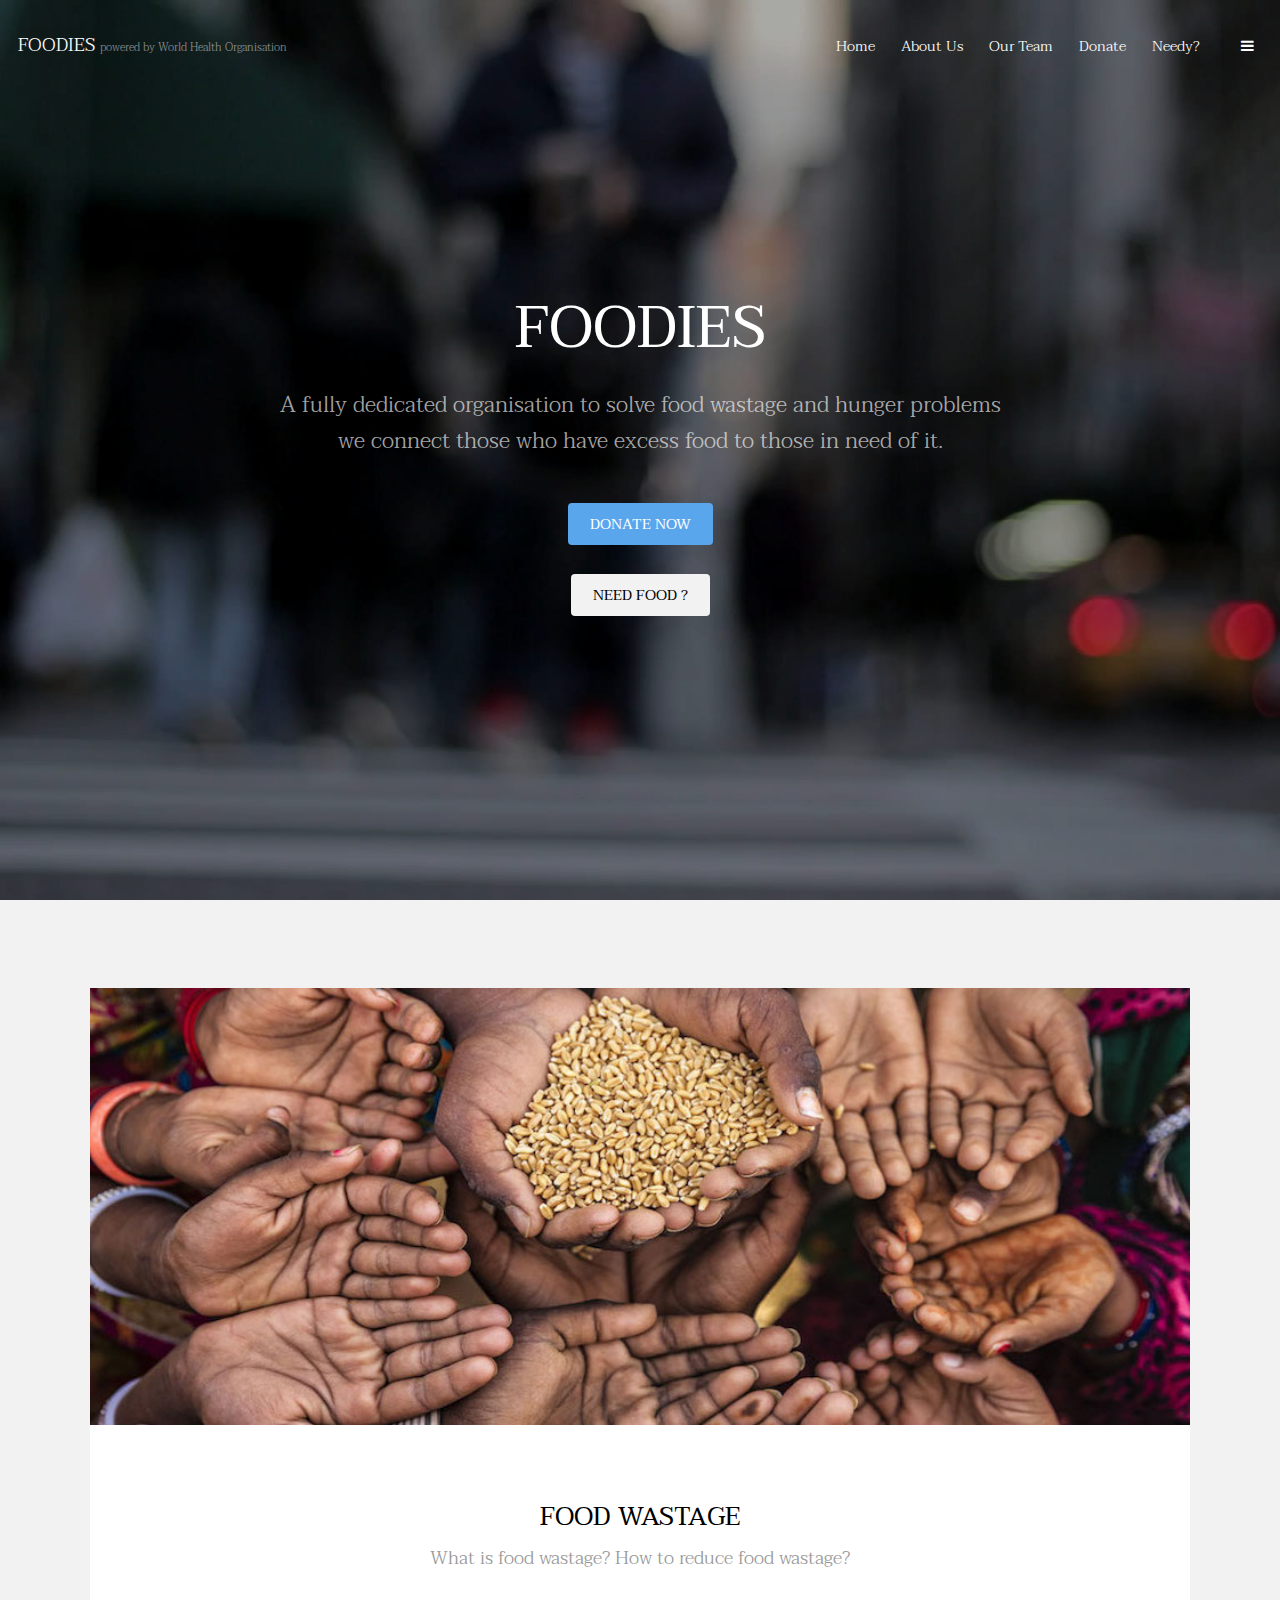
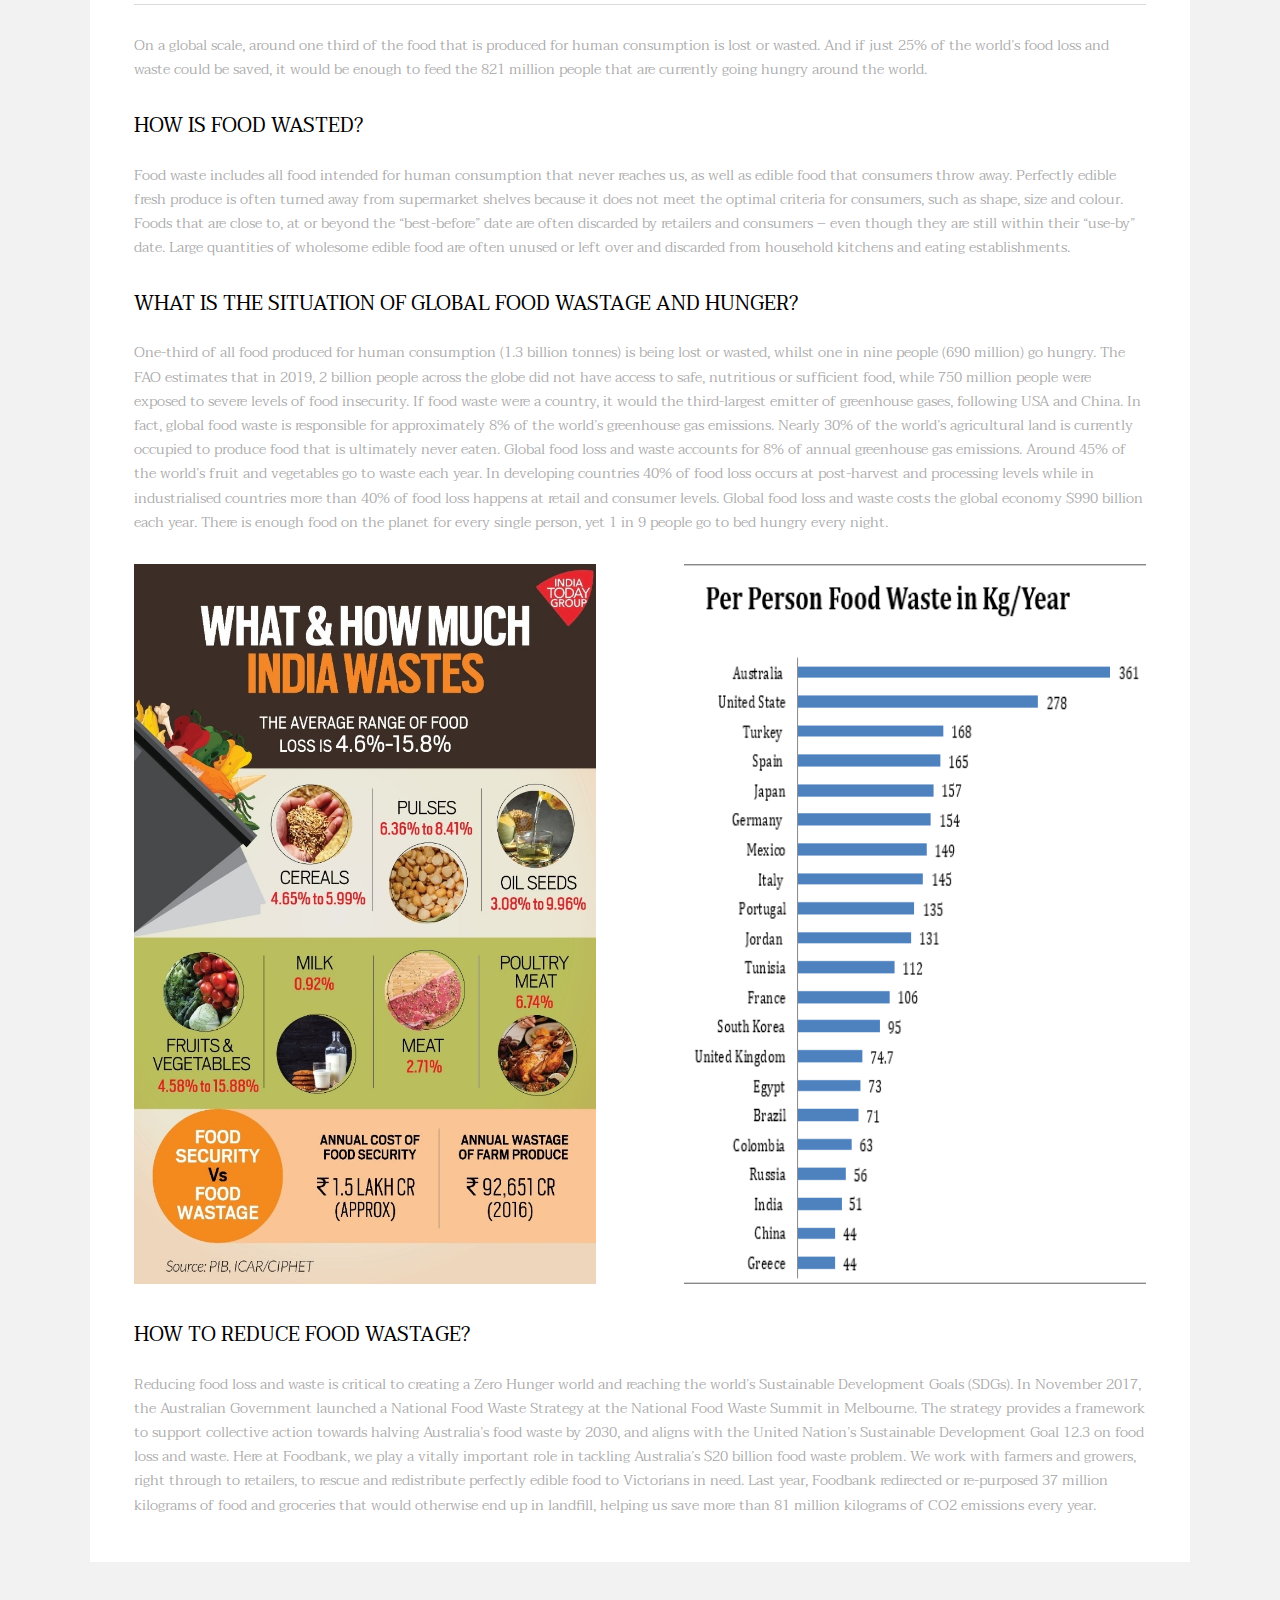
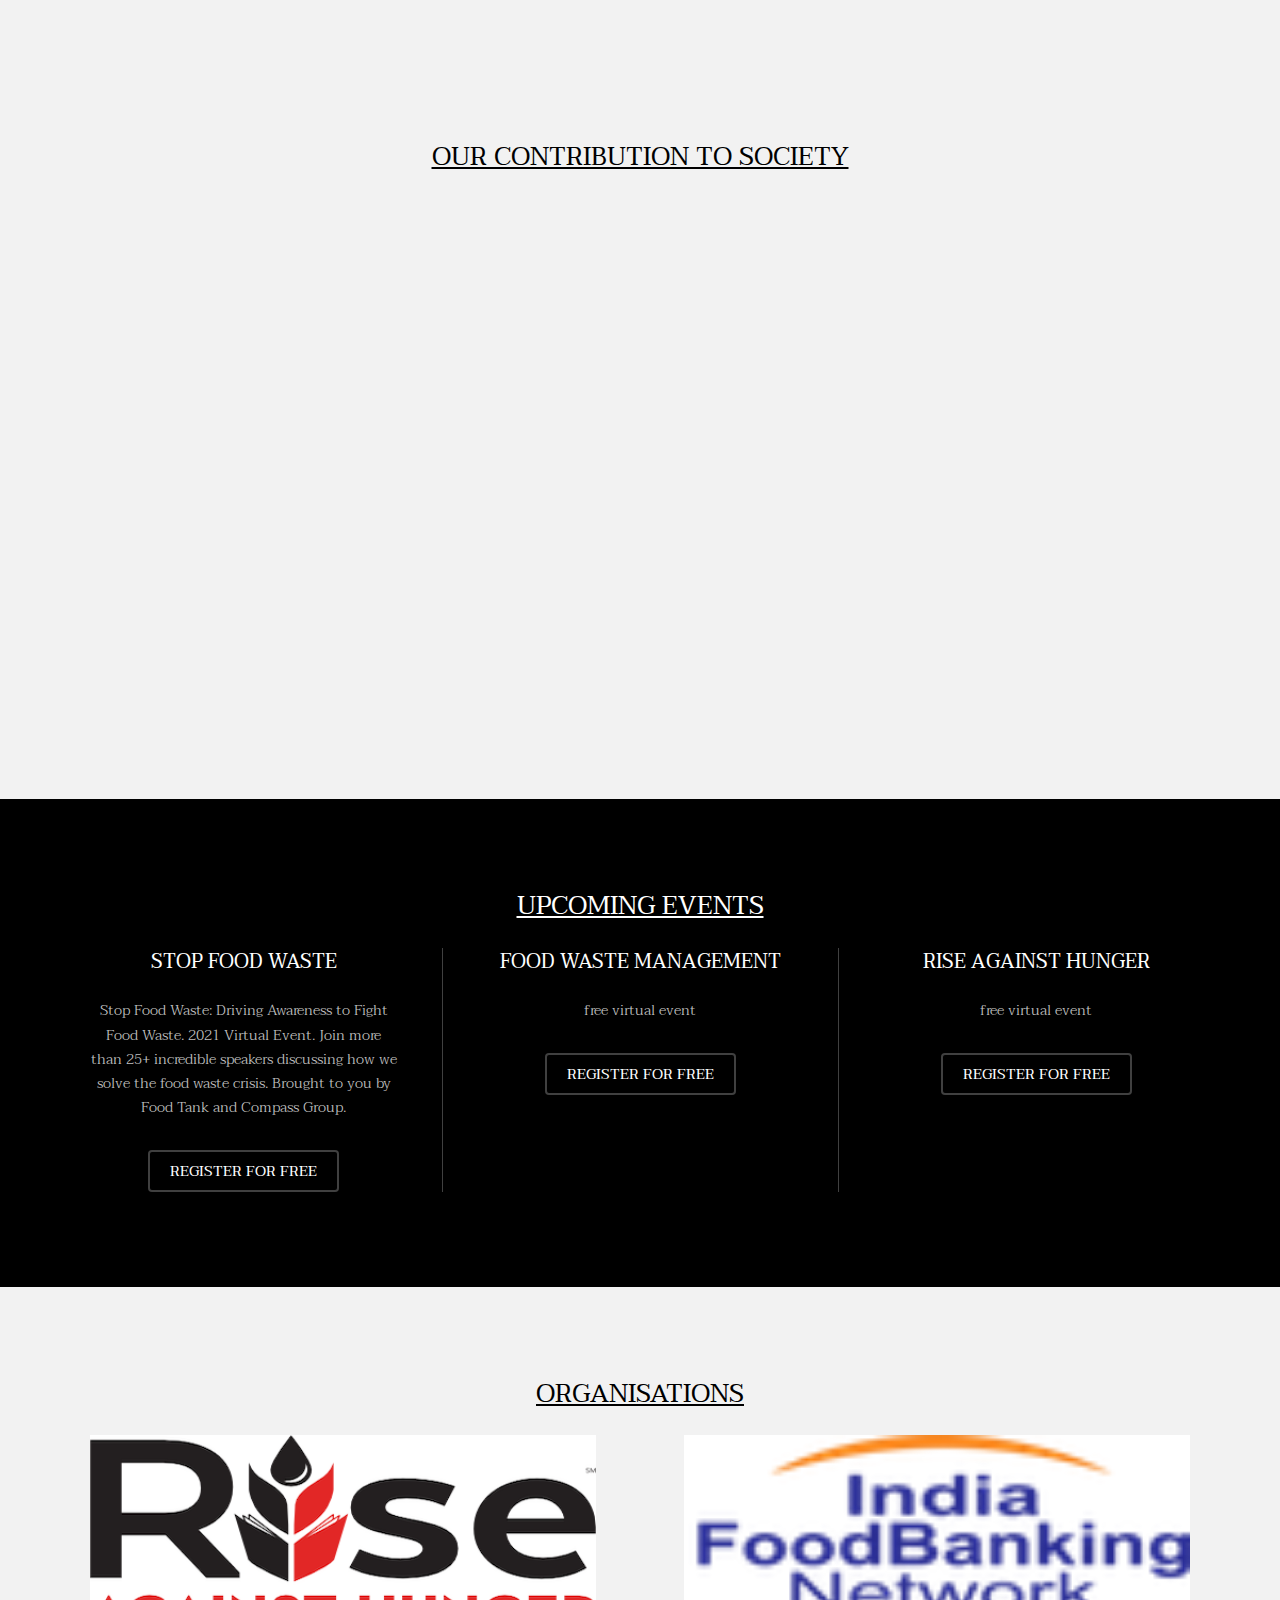
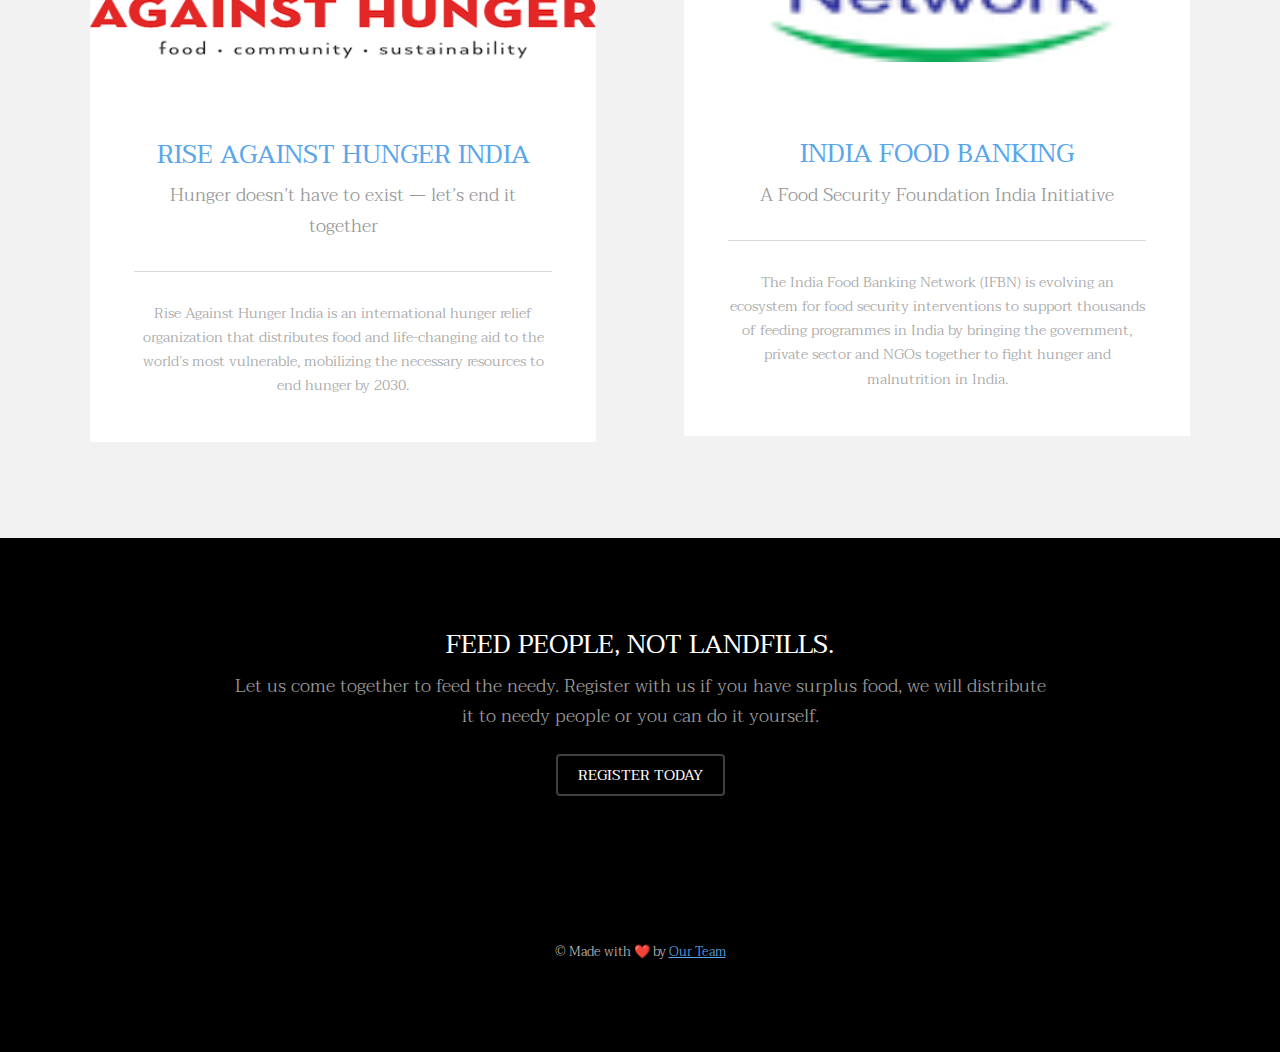
<file: index.html>
<!DOCTYPE HTML>

<html>

<head>
	<title>FOODIES</title>
	<meta charset="utf-8" />
	<meta name="viewport" content="width=device-width, initial-scale=1" />
	<link rel="stylesheet" href="assets/css/main.css" />
</head>

<body>

	<!-- Header -->
	<header id="header" class="alt">
		<div class="logo"><a href="index.html">FOODIES <span>powered by World Health Organisation</span></a></div>
		<a href="index.html" class="menuBar"><span>Home</span></a>
		<a href="about.html" class="menuBar"><span>About Us</span></a>
		<a href="team.html" class="menuBar"><span>Our Team</span></a>
		<a href="registration.html" class="menuBar"><span>Donate</span></a>
		<a href="needy.html" class="menuBar"><span>Needy?</span></a>
		<a href="#menu" class="toggle"><span>Menu</span></a>
	</header>

	<!-- Nav -->
	<nav id="menu">
		<ul class="links">
			<li><a href="index.html">Home</a></li>
			<li><a href="about.html">About Us</a></li>
			<li><a href="https://www.foodrecoverynetwork.org/blog/2019/8/27/6-apps-for-reducing-food-waste">Apps</a></li>
			<li><a href="team.html">Our Team</a></li>
			<li><a href="registration.html">Donate</a></li>
			<li><a href="needy.html">Needy?</a></li>
		</ul>
	</nav>

	<!-- Banner -->
	<section id="banner" data-video="images/banner">
		<div class="inner">
			<h1>FOODIES</h1>
			<p>A fully dedicated organisation to solve food wastage and hunger problems<br />
				we connect those who have excess food to those in need of it.</p>
			<a href="registration.html" class="button special scrolly">Donate Now</a>
			<pre></pre>
			<a href="needy.html" class="button">Need Food ?</a>
		</div>
	</section>

	<!-- One -->
	<section id="one" class="wrapper style2">
		<div class="inner">
			<div>
				<div class="box">
					<div class="image fit">
						<img src="images/pic01.jpg" alt="" />
					</div>
					<div class="content">
						<header class="align-center">
							<h2>FOOD WASTAGE</h2>
							<p>What is food wastage? How to reduce food wastage?</p>
						</header>
						<hr />
						<p> On a global scale, around one third of the food that is produced for human consumption is
							lost or wasted. And if just 25% of the world’s food loss and waste could be saved, it would
							be enough to feed the 821 million people that are currently going hungry around the world.
						</p>
						<h3>How is food wasted?</h3>
						<p>Food waste includes all food intended for human consumption that never reaches us, as well as
							edible food that consumers throw away.
							Perfectly edible fresh produce is often turned away from supermarket shelves because it does
							not meet the optimal criteria for consumers, such as shape, size and colour.
							Foods that are close to, at or beyond the “best-before” date are often discarded by
							retailers and consumers – even though they are still within their “use-by” date.
							Large quantities of wholesome edible food are often unused or left over and discarded from
							household kitchens and eating establishments.</p>
						<h3>What is the situation of global food wastage and hunger?</h3>
						<p>One-third of all food produced for human consumption (1.3 billion tonnes) is being lost or
							wasted, whilst one in nine people (690 million) go hungry.
							The FAO estimates that in 2019, 2 billion people across the globe did not have access to
							safe, nutritious or sufficient food, while 750 million people were exposed to severe levels
							of food insecurity.
							If food waste were a country, it would the third-largest emitter of greenhouse gases,
							following USA and China.
							In fact, global food waste is responsible for approximately 8% of the world’s greenhouse gas
							emissions.
							Nearly 30% of the world’s agricultural land is currently occupied to produce food that is
							ultimately never eaten.
							Global food loss and waste accounts for 8% of annual greenhouse gas emissions.
							Around 45% of the world’s fruit and vegetables go to waste each year.
							In developing countries 40% of food loss occurs at post-harvest and processing levels while
							in industrialised countries more than 40% of food loss happens at retail and consumer
							levels.
							Global food loss and waste costs the global economy $990 billion each year.
							There is enough food on the planet for every single person, yet 1 in 9 people go to bed
							hungry every night.</p>
						<div class="align-center grid-style">
							<img src="images/fact02.jpg" width="400" height="720" alt="indian food wastage">
							<img src="images/fact03.jpg" width="400" height="720" alt="global food wastage">
						</div>
						<h3>How to reduce food wastage?</h3>
						<p>Reducing food loss and waste is critical to creating a Zero Hunger world and reaching the
							world’s Sustainable Development Goals (SDGs).
							In November 2017, the Australian Government launched a National Food Waste Strategy at the
							National Food Waste Summit in Melbourne. The strategy provides a framework to support
							collective action towards halving Australia’s food waste by 2030, and aligns with the United
							Nation’s Sustainable Development Goal 12.3 on food loss and waste.
							Here at Foodbank, we play a vitally important role in tackling Australia’s $20 billion food
							waste problem.
							We work with farmers and growers, right through to retailers, to rescue and redistribute
							perfectly edible food to Victorians in need.
							Last year, Foodbank redirected or re-purposed 37 million kilograms of food and groceries
							that would otherwise end up in landfill, helping us save more than 81 million kilograms of
							CO2 emissions every year.</p>
					</div>
				</div>
			</div>
		</div>
	</section>

	<section class="wrapper style2">
		<div class="align-center">
			<div>
				<h2><u>Our Contribution to society</u></h2>
				<iframe width="950" height="534" src="https://www.youtube.com/embed/pgSDjCO-9SY" title="YouTube video player" frameborder="0" allow="accelerometer; autoplay; clipboard-write; encrypted-media; gyroscope; picture-in-picture" allowfullscreen></iframe>
			</div>
		</div>
	</section>

	<!-- Two -->
	<section id="two" class="wrapper style3">
		<div class="inner">
			<header class="align-center">
				<h2><u>Upcoming Events</u></h2>
			</header>
			<div id="flexgrid">
				<div>
					<header>
						<h3>Stop Food Waste</h3>
					</header>
					<p>Stop Food Waste: Driving Awareness to Fight Food Waste. 2021 Virtual Event. Join more than 25+
						incredible speakers discussing how we solve the food waste crisis. Brought to you by Food Tank
						and Compass Group.</p>
					<ul class="actions">
						<li><a href="https://www.eventbrite.com/e/stop-food-waste-driving-awareness-to-fight-food-waste-2021-virtual-event-tickets-142353859225?utm-medium=discovery&utm-campaign=social&utm-content=attendeeshare&aff=escb&utm-source=cp&utm-term=listing"
								class="button alt">Register for FREE</a></li>
					</ul>
				</div>
				<div>
					<header>
						<h3>Food Waste Management</h3>
					</header>
					<p>free virtual event</p>
					<ul class="actions">
						<li><a href="" class="button alt">Register for FREE</a></li>
					</ul>
				</div>
				<div>
					<header>
						<h3>Rise against hunger</h3>
					</header>
					<p>free virtual event</p>
					<ul class="actions">
						<li><a href="" class="button alt">Register for FREE</a></li>
					</ul>
				</div>
			</div>
		</div>
	</section>

	<!-- Three -->
	<section id="three" class="wrapper style2 align-center">
		<h2><u>Organisations</u></h2>
		<div class="inner">
			<div class="grid-style">

				<div class="align-center">
					<div class="box">
						<div class="image fit">
							<img src="images/pic02.jpg" alt="" />
						</div>
						<div class="content">
							<header class="align-center">
								<h2><a href="https://www.riseagainsthungerindia.org">Rise against hunger India</a></h2>
								<p>Hunger doesn’t have to exist — let’s end it together</p>
							</header>
							<hr />
							<p> Rise Against Hunger India is an international hunger relief organization that
								distributes food and life-changing aid to the world’s most vulnerable, mobilizing the
								necessary resources to end hunger by 2030.</p>
						</div>
					</div>
				</div>

				<div>
					<div class="box">
						<div class="image fit">
							<img src="images/pic03.jpg" alt="" />
						</div>
						<div class="content">
							<header class="align-center">
								<h2><a href="https://www.indiafoodbanking.org/hunger">India Food Banking</a></h2>
								<p>A Food Security Foundation India Initiative</p>
							</header>
							<hr />
							<p> The India Food Banking Network (IFBN) is evolving an ecosystem for food security
								interventions to support thousands of feeding programmes in India by bringing the
								government, private sector and NGOs together to fight hunger and malnutrition in India.
							</p>
						</div>
					</div>
				</div>

			</div>
		</div>
	</section>

	<!-- Four -->
	<section id="four" class="wrapper style3">
		<div class="inner">

			<header class="align-center">
				<h2>Feed people, not landfills.</h2>
				<p>Let us come together to feed the needy. Register with us if you have surplus food, we will distribute<br>
					it to needy people or you can do it yourself.</p>
			</header>
			<footer class="align-center">
				<a href="registration.html" class="button alt">Register Today</a>
			</footer>

		</div>
	</section>

	<!-- Footer -->
	<footer id="footer" class="wrapper">
		<div class="inner"></div>
			<div class="copyright">
				&copy; Made with ❤️ by <a href="team.html"> Our Team</a>
			</div>
		</div>
	</footer>

	<!-- Scripts -->
	<script src="assets/js/jquery.min.js"></script>
	<script src="assets/js/jquery.scrolly.min.js"></script>
	<script src="assets/js/jquery.scrollex.min.js"></script>
	<script src="assets/js/skel.min.js"></script>
	<script src="assets/js/util.js"></script>
	<script src="assets/js/main.js"></script>

</body>

</html>
</file>
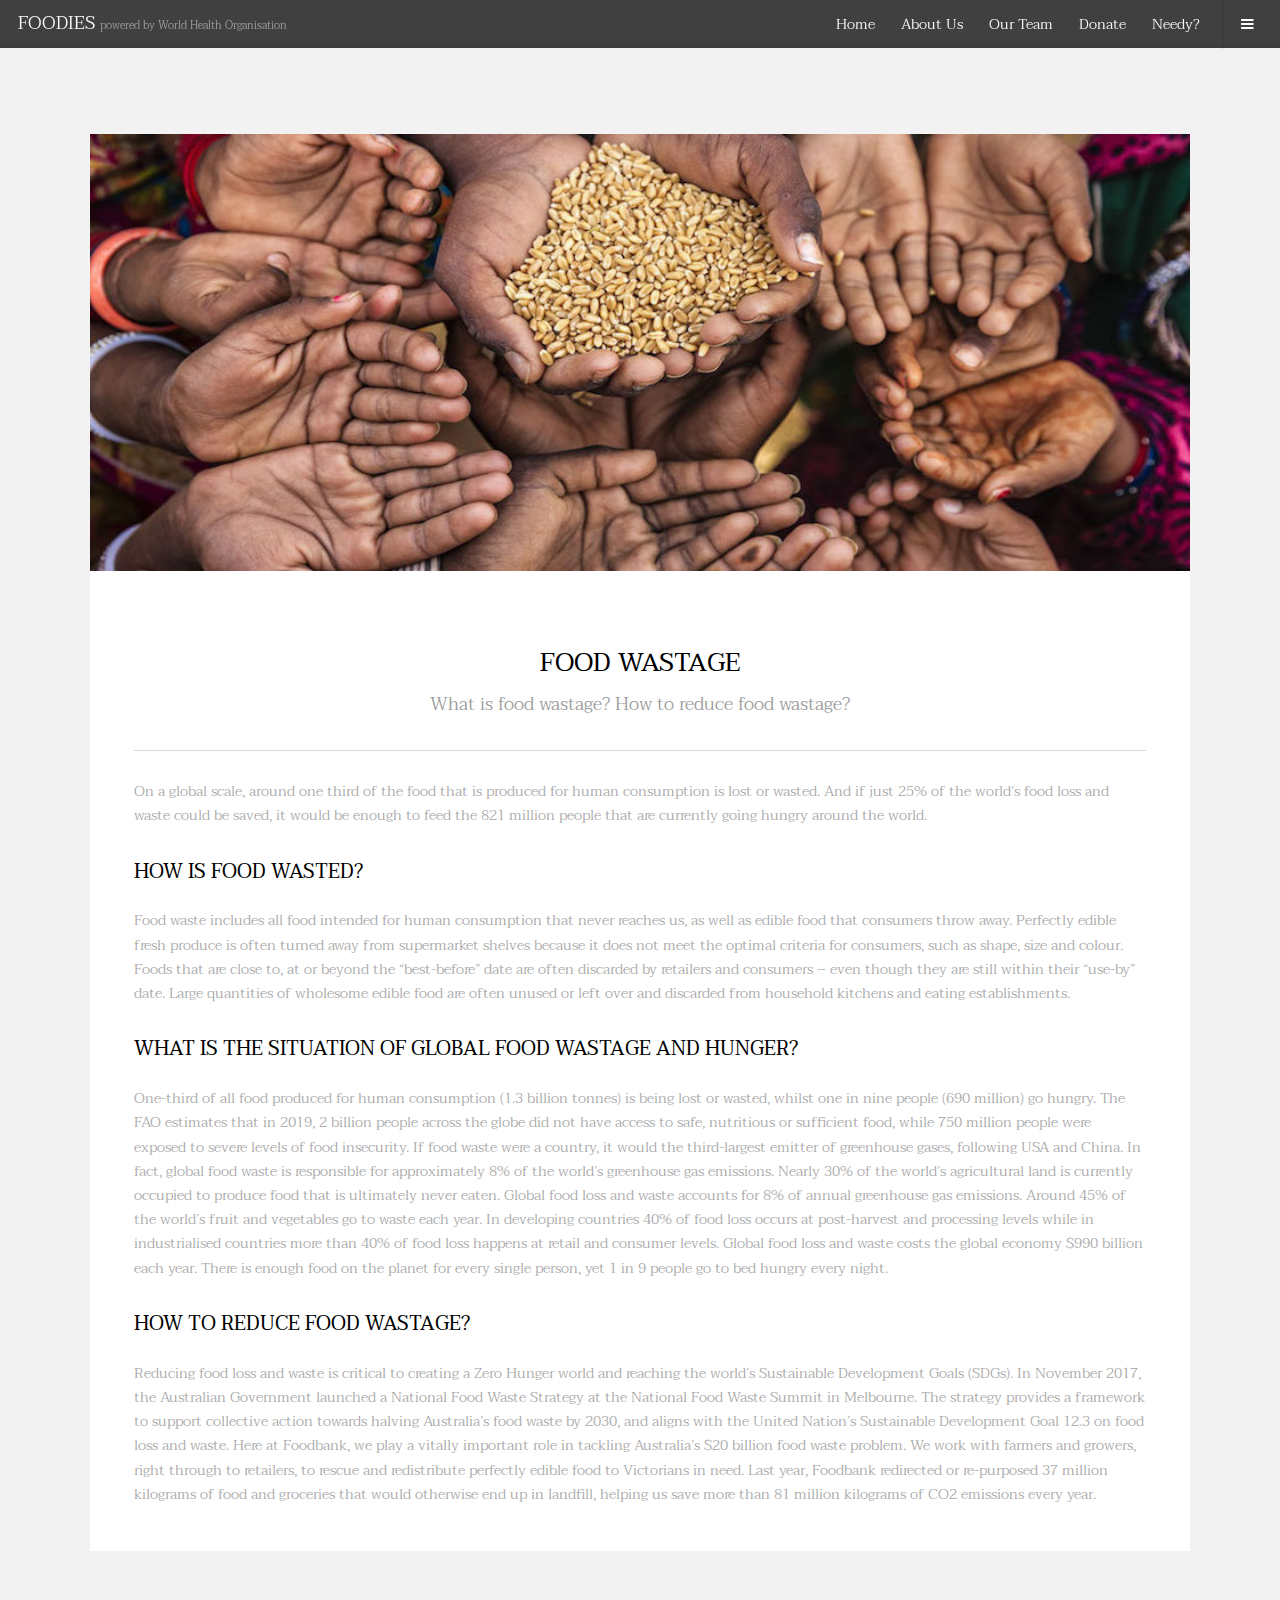
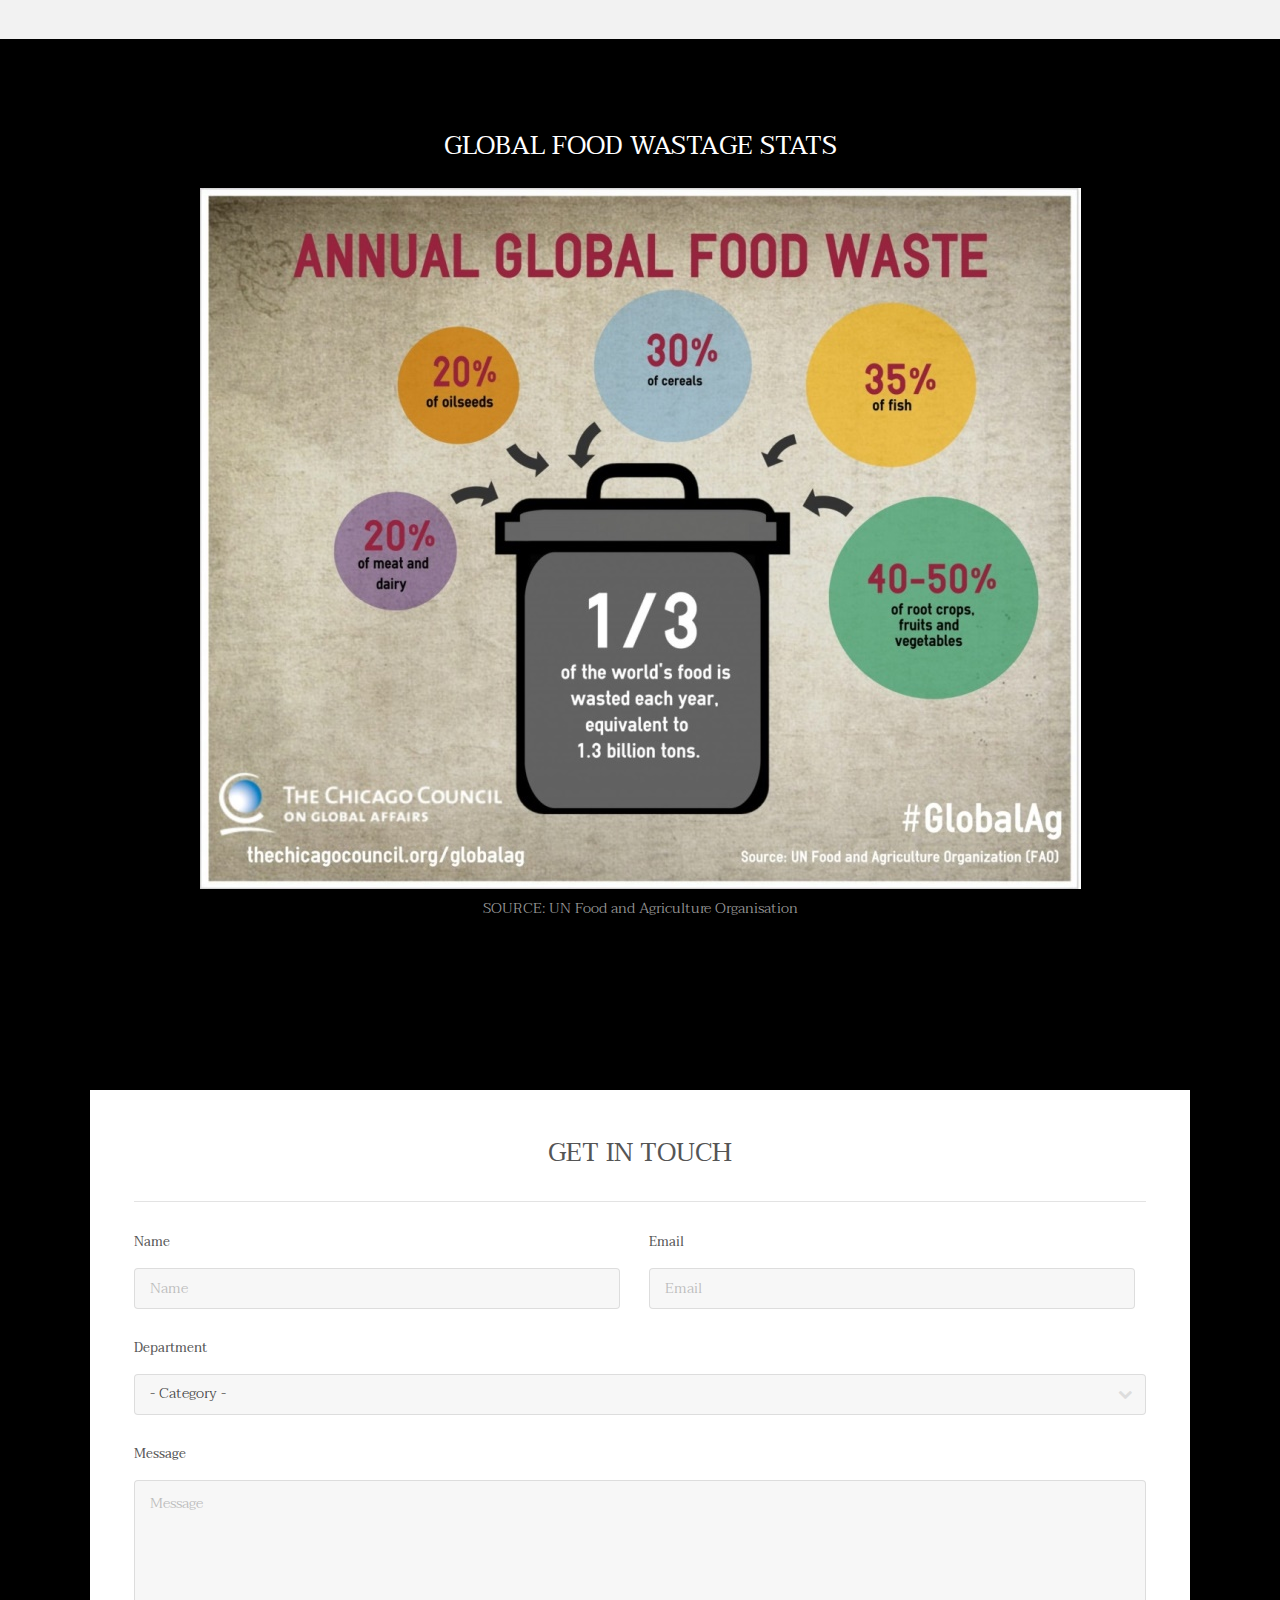
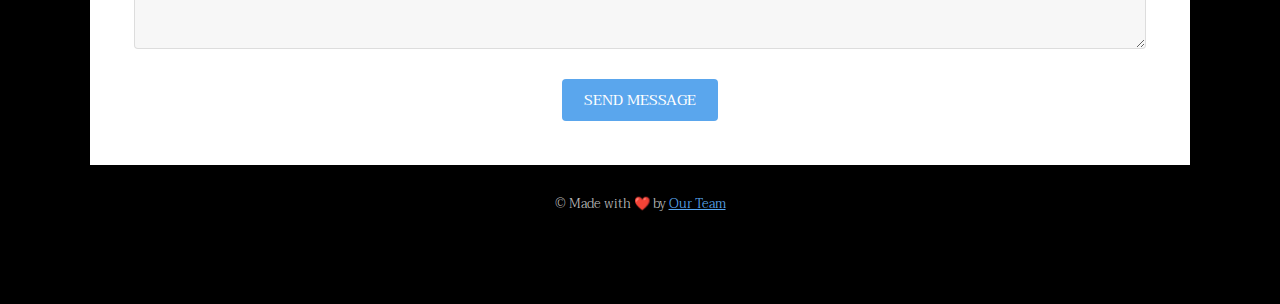
<file: about.html>
<!DOCTYPE HTML>

<html>
	<head>
		<title>FOODIES</title>
		<meta charset="utf-8" />
		<meta name="viewport" content="width=device-width, initial-scale=1" />
		<link rel="stylesheet" href="assets/css/main.css" />
	</head>
	<body class="subpage">

		<!-- Header -->
			<header id="header">
				<div class="logo"><a href="index.html">FOODIES <span>powered by World Health Organisation</span></a></div>
				<a href="index.html" class="menuBar"><span>Home</span></a>
				<a href="about.html" class="menuBar"><span>About Us</span></a>
				<a href="team.html" class="menuBar"><span>Our Team</span></a>
				<a href="registration.html" class="menuBar"><span>Donate</span></a>
				<a href="needy.html" class="menuBar"><span>Needy?</span></a>
				<a href="#menu" class="toggle"><span>Menu</span></a>
			</header>

		<!-- Nav -->
		<nav id="menu">
			<ul class="links">
				<li><a href="index.html">Home</a></li>
				<li><a href="about.html">About Us</a></li>
				<li><a href="https://www.foodrecoverynetwork.org/blog/2019/8/27/6-apps-for-reducing-food-waste">Apps</a></li>
				<li><a href="team.html">Our Team</a></li>
				<li><a href="registration.html">Donate</a></li>
				<li><a href="needy.html">Needy?</a></li>
			</ul>
		</nav>

		<!-- One -->
		<section id="one" class="wrapper style2">
			<div class="inner">
				<div>
					<div class="box">
						<div class="image fit">
							<img src="images/pic01.jpg" alt="" />
						</div>
						<div class="content">
							<header class="align-center">
								<h2>FOOD WASTAGE</h2>
								<p>What is food wastage? How to reduce food wastage?</p>
							</header>
							<hr />
							<p> On a global scale, around one third of the food that is produced for human consumption is lost or wasted. And if just 25% of the world’s food loss and waste could be saved, it would be enough to feed the 821 million people that are currently going hungry around the world.</p>
							<h3>How is food wasted?</h3>
							<p>Food waste includes all food intended for human consumption that never reaches us, as well as edible food that consumers throw away.
								Perfectly edible fresh produce is often turned away from supermarket shelves because it does not meet the optimal criteria for consumers, such as shape, size and colour.
								Foods that are close to, at or beyond the “best-before” date are often discarded by retailers and consumers – even though they are still within their “use-by” date.
								Large quantities of wholesome edible food are often unused or left over and discarded from household kitchens and eating establishments.</p>
							<h3>What is the situation of global food wastage and hunger?</h3>
							<p>One-third of all food produced for human consumption (1.3 billion tonnes) is being lost or wasted, whilst one in nine people (690 million) go hungry.
								The FAO estimates that in 2019, 2 billion people across the globe did not have access to safe, nutritious or sufficient food, while 750 million people were exposed to severe levels of food insecurity.
								If food waste were a country, it would the third-largest emitter of greenhouse gases, following USA and China.
								In fact, global food waste is responsible for approximately 8% of the world’s greenhouse gas emissions.
								Nearly 30% of the world’s agricultural land is currently occupied to produce food that is ultimately never eaten.
								Global food loss and waste accounts for 8% of annual greenhouse gas emissions.
								Around 45% of the world’s fruit and vegetables go to waste each year.
								In developing countries 40% of food loss occurs at post-harvest and processing levels while in industrialised countries more than 40% of food loss happens at retail and consumer levels.
								Global food loss and waste costs the global economy $990 billion each year.
								There is enough food on the planet for every single person, yet 1 in 9 people go to bed hungry every night.</p>
							<h3>How to reduce food wastage?</h3>
							<p>Reducing food loss and waste is critical to creating a Zero Hunger world and reaching the world’s Sustainable Development Goals (SDGs).
								In November 2017, the Australian Government launched a National Food Waste Strategy at the National Food Waste Summit in Melbourne. The strategy provides a framework to support collective action towards halving Australia’s food waste by 2030, and aligns with the United Nation’s Sustainable Development Goal 12.3 on food loss and waste.
								Here at Foodbank, we play a vitally important role in tackling Australia’s $20 billion food waste problem.
								We work with farmers and growers, right through to retailers, to rescue and redistribute perfectly edible food to Victorians in need.
								Last year, Foodbank redirected or re-purposed 37 million kilograms of food and groceries that would otherwise end up in landfill, helping us save more than 81 million kilograms of CO2 emissions every year.</p>
						</div>
					</div>
				</div>
			</div>
		</section>

		<!-- Four -->
		<section id="four" class="wrapper style3">
			<div class="inner">

				<header class="align-center">
					<h2>Global food wastage stats</h2>
					<!-- <p>Let us come together to feed the needy. Register with us if you have surplus food, we will distribute it to needy people or you can do it yourself.</p> -->
					<div class="fit">
					<img src="images/fact01.jpg" alt="global food wastage">
					</div>
					<p>SOURCE: UN Food and Agriculture Organisation</p>
				</header>
				<!-- <footer class="align-center">
					<a href="registration.html" class="button alt">Register Today</a>
				</footer> -->

			</div>
		</section>

		<!-- Footer -->
			<footer id="footer" class="wrapper">
				<div class="inner">
					<section>
						<div class="box">
							<div class="content">
								<h2 class="align-center">Get in Touch</h2>
								<hr />
								<form action="#" method="post">
									<div class="field half first">
										<label for="name">Name</label>
										<input name="name" id="name" type="text" placeholder="Name">
									</div>
									<div class="field half">
										<label for="email">Email</label>
										<input name="email" id="email" type="email" placeholder="Email">
									</div>
									<div class="field">
										<label for="dept">Department</label>
										<div class="select-wrapper">
											<select name="dept" id="dept">
												<option value="">- Category -</option>
												<option value="1">Manufacturing</option>
												<option value="1">Shipping</option>
												<option value="1">Administration</option>
												<option value="1">Human Resources</option>
											</select>
										</div>
									</div>
									<div class="field">
										<label for="message">Message</label>
										<textarea name="message" id="message" rows="6" placeholder="Message"></textarea>
									</div>
									<ul class="actions align-center">
										<li><input value="Send Message" class="button special" type="submit"></li>
									</ul>
								</form>
							</div>
						</div>
					</section>
					<div class="copyright">
						&copy; Made with ❤️ by <a href="team.html"> Our Team</a>
					</div>
				</div>
			</footer>

		<!-- Scripts -->
			<script src="assets/js/jquery.min.js"></script>
			<script src="assets/js/jquery.scrolly.min.js"></script>
			<script src="assets/js/jquery.scrollex.min.js"></script>
			<script src="assets/js/skel.min.js"></script>
			<script src="assets/js/util.js"></script>
			<script src="assets/js/main.js"></script>

	</body>
</html>
</file>
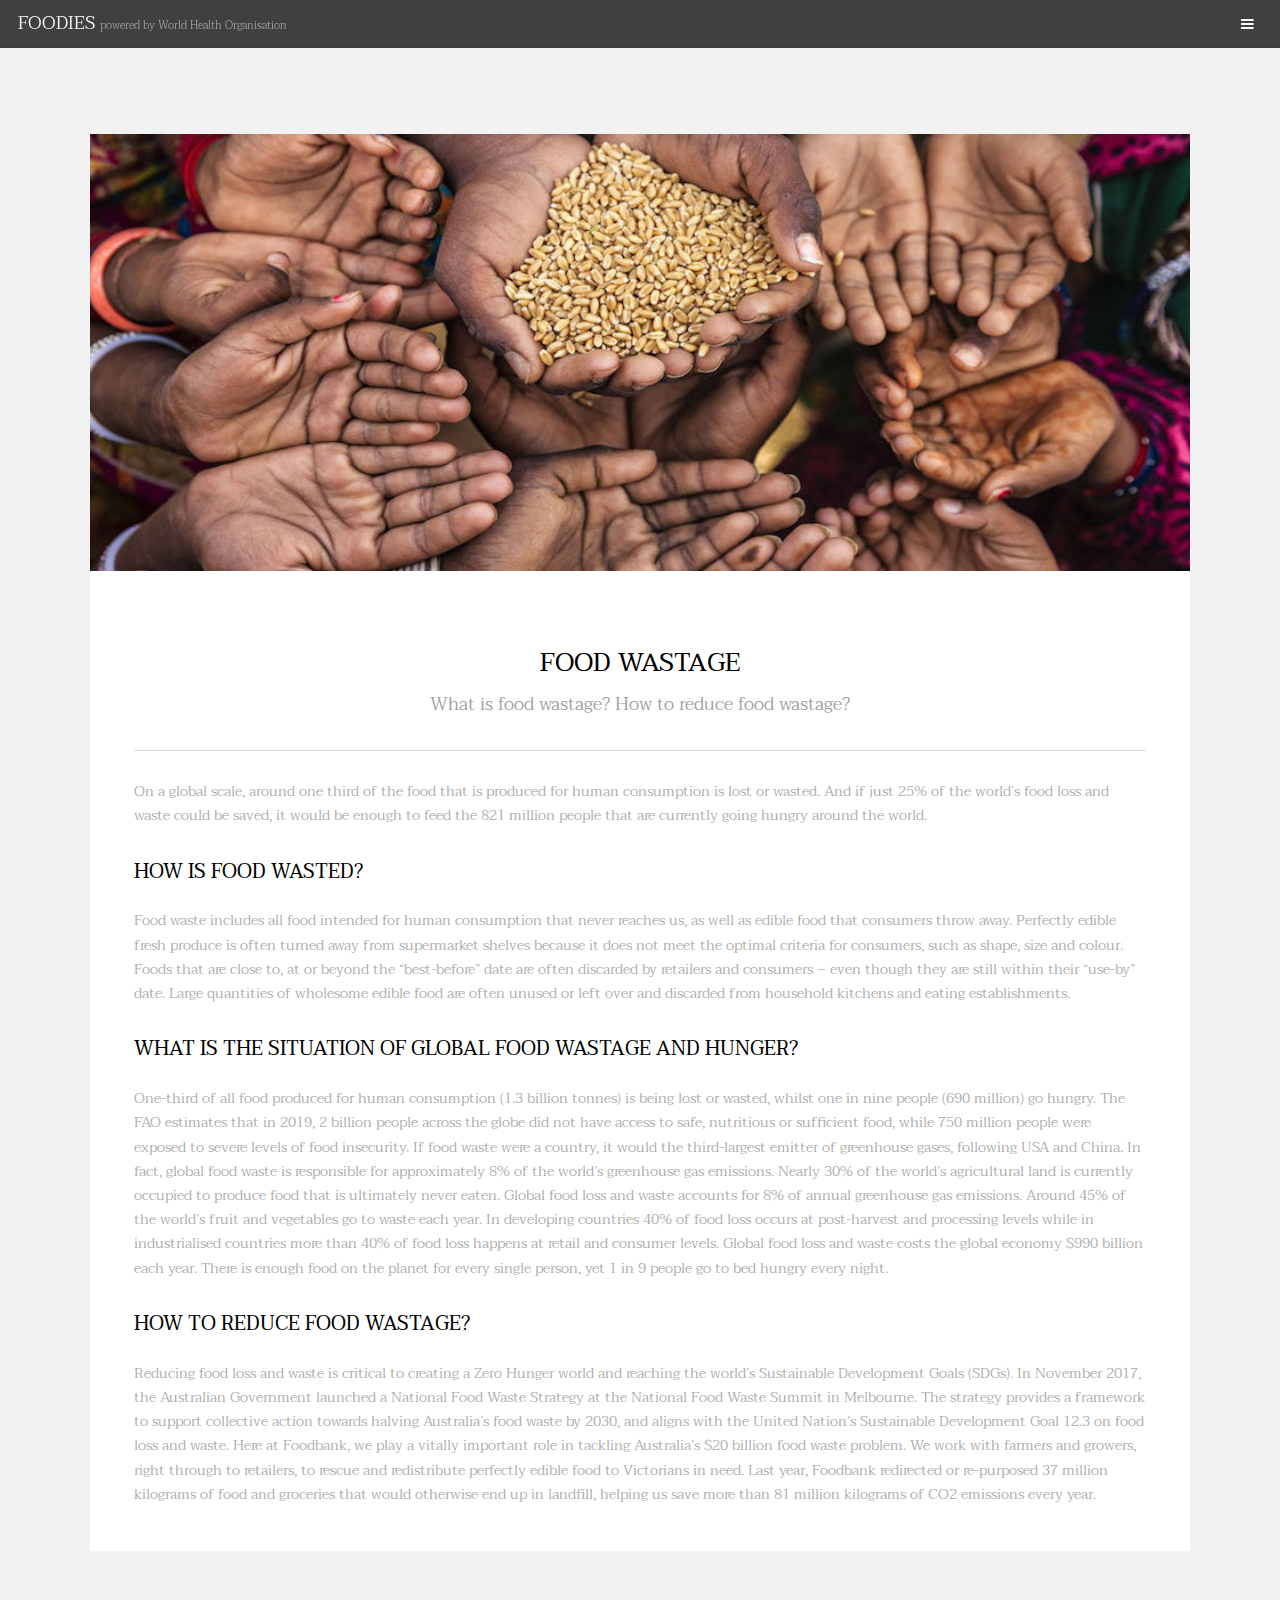
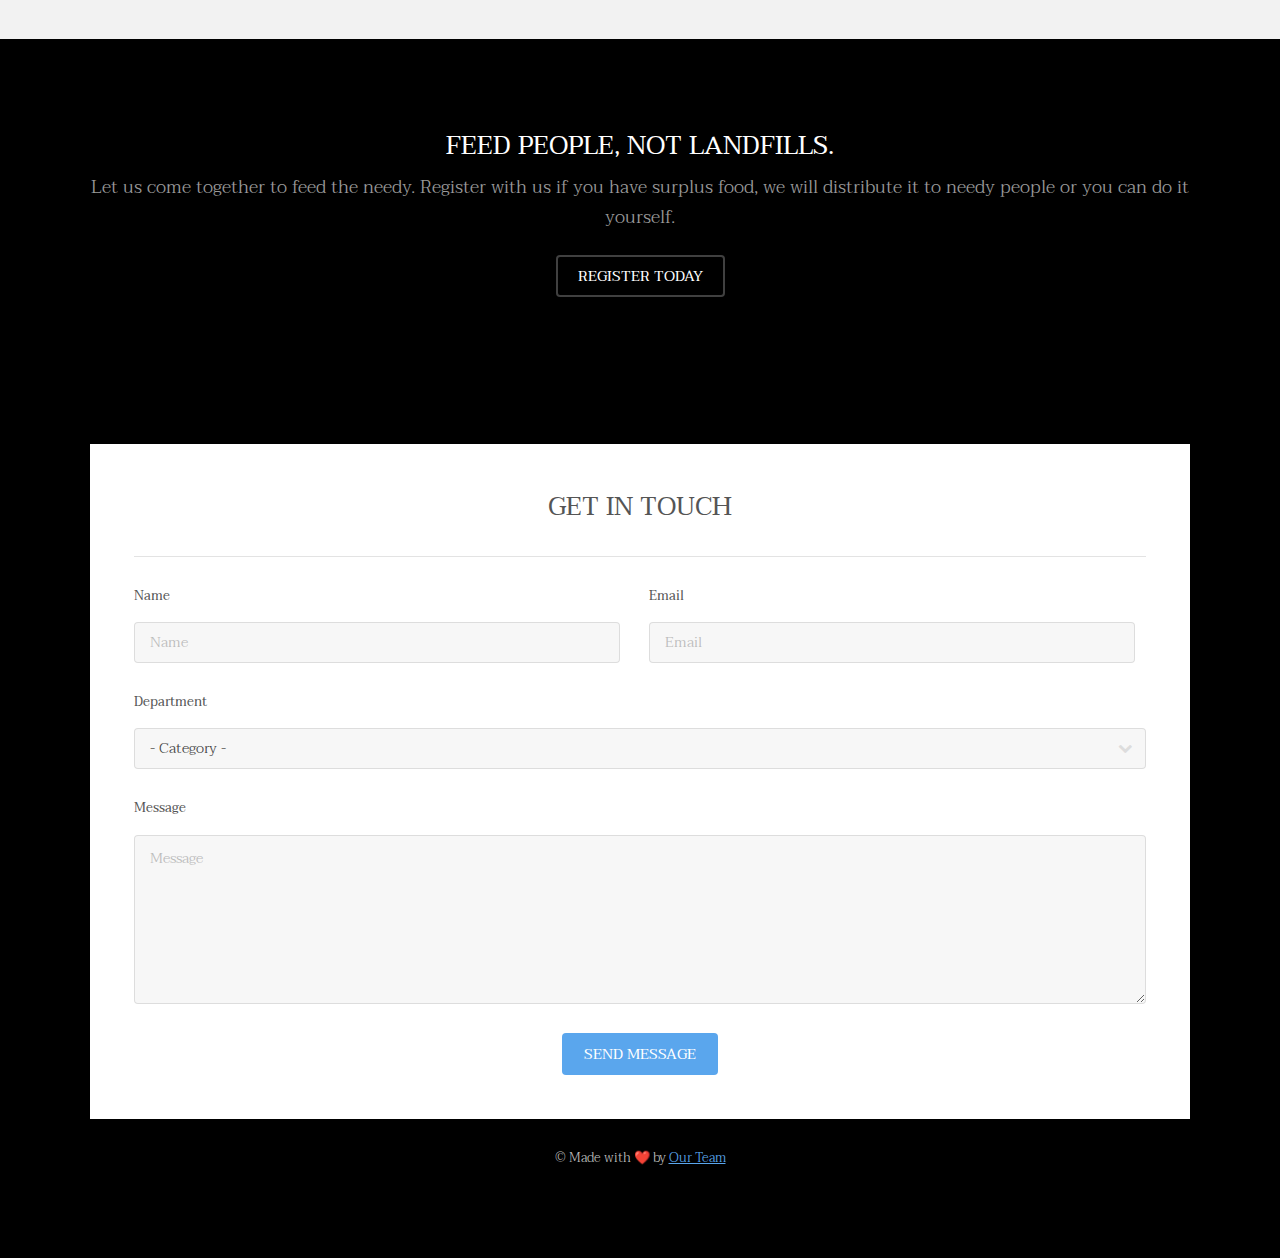
<file: generic.html>
<!DOCTYPE HTML>

<html>
	<head>
		<title>FOODIES</title>
		<meta charset="utf-8" />
		<meta name="viewport" content="width=device-width, initial-scale=1" />
		<link rel="stylesheet" href="assets/css/main.css" />
	</head>
	<body class="subpage">

		<!-- Header -->
			<header id="header">
				<div class="logo"><a href="index.html">FOODIES <span>powered by World Health Organisation</span></a></div>
				<a href="#menu" class="toggle"><span>Menu</span></a>
			</header>

		<!-- Nav -->
		<nav id="menu">
			<ul class="links">
				<li><a href="index.html">Home</a></li>
				<li><a href="generic.html">Apps</a></li>
				<li><a href="elements.html">Events</a></li>
				<li><a href="team.html">Our Team</a></li>
			</ul>
		</nav>

		<!-- One -->
		<section id="one" class="wrapper style2">
			<div class="inner">
				<div>
					<div class="box">
						<div class="image fit">
							<img src="images/pic01.jpg" alt="" />
						</div>
						<div class="content">
							<header class="align-center">
								<h2>FOOD WASTAGE</h2>
								<p>What is food wastage? How to reduce food wastage?</p>
							</header>
							<hr />
							<p> On a global scale, around one third of the food that is produced for human consumption is lost or wasted. And if just 25% of the world’s food loss and waste could be saved, it would be enough to feed the 821 million people that are currently going hungry around the world.</p>
							<h3>How is food wasted?</h3>
							<p>Food waste includes all food intended for human consumption that never reaches us, as well as edible food that consumers throw away.
								Perfectly edible fresh produce is often turned away from supermarket shelves because it does not meet the optimal criteria for consumers, such as shape, size and colour.
								Foods that are close to, at or beyond the “best-before” date are often discarded by retailers and consumers – even though they are still within their “use-by” date.
								Large quantities of wholesome edible food are often unused or left over and discarded from household kitchens and eating establishments.</p>
							<h3>What is the situation of global food wastage and hunger?</h3>
							<p>One-third of all food produced for human consumption (1.3 billion tonnes) is being lost or wasted, whilst one in nine people (690 million) go hungry.
								The FAO estimates that in 2019, 2 billion people across the globe did not have access to safe, nutritious or sufficient food, while 750 million people were exposed to severe levels of food insecurity.
								If food waste were a country, it would the third-largest emitter of greenhouse gases, following USA and China.
								In fact, global food waste is responsible for approximately 8% of the world’s greenhouse gas emissions.
								Nearly 30% of the world’s agricultural land is currently occupied to produce food that is ultimately never eaten.
								Global food loss and waste accounts for 8% of annual greenhouse gas emissions.
								Around 45% of the world’s fruit and vegetables go to waste each year.
								In developing countries 40% of food loss occurs at post-harvest and processing levels while in industrialised countries more than 40% of food loss happens at retail and consumer levels.
								Global food loss and waste costs the global economy $990 billion each year.
								There is enough food on the planet for every single person, yet 1 in 9 people go to bed hungry every night.</p>
							<h3>How to reduce food wastage?</h3>
							<p>Reducing food loss and waste is critical to creating a Zero Hunger world and reaching the world’s Sustainable Development Goals (SDGs).
								In November 2017, the Australian Government launched a National Food Waste Strategy at the National Food Waste Summit in Melbourne. The strategy provides a framework to support collective action towards halving Australia’s food waste by 2030, and aligns with the United Nation’s Sustainable Development Goal 12.3 on food loss and waste.
								Here at Foodbank, we play a vitally important role in tackling Australia’s $20 billion food waste problem.
								We work with farmers and growers, right through to retailers, to rescue and redistribute perfectly edible food to Victorians in need.
								Last year, Foodbank redirected or re-purposed 37 million kilograms of food and groceries that would otherwise end up in landfill, helping us save more than 81 million kilograms of CO2 emissions every year.</p>
						</div>
					</div>
				</div>
			</div>
		</section>

		<!-- Four -->
		<section id="four" class="wrapper style3">
			<div class="inner">

				<header class="align-center">
					<h2>Feed people, not landfills.</h2>
					<p>Let us come together to feed the needy. Register with us if you have surplus food, we will distribute it to needy people or you can do it yourself.</p>
				</header>
				<footer class="align-center">
					<a href="registration.html" class="button alt">Register Today</a>
				</footer>

			</div>
		</section>

		<!-- Footer -->
			<footer id="footer" class="wrapper">
				<div class="inner">
					<section>
						<div class="box">
							<div class="content">
								<h2 class="align-center">Get in Touch</h2>
								<hr />
								<form action="#" method="post">
									<div class="field half first">
										<label for="name">Name</label>
										<input name="name" id="name" type="text" placeholder="Name">
									</div>
									<div class="field half">
										<label for="email">Email</label>
										<input name="email" id="email" type="email" placeholder="Email">
									</div>
									<div class="field">
										<label for="dept">Department</label>
										<div class="select-wrapper">
											<select name="dept" id="dept">
												<option value="">- Category -</option>
												<option value="1">Manufacturing</option>
												<option value="1">Shipping</option>
												<option value="1">Administration</option>
												<option value="1">Human Resources</option>
											</select>
										</div>
									</div>
									<div class="field">
										<label for="message">Message</label>
										<textarea name="message" id="message" rows="6" placeholder="Message"></textarea>
									</div>
									<ul class="actions align-center">
										<li><input value="Send Message" class="button special" type="submit"></li>
									</ul>
								</form>
							</div>
						</div>
					</section>
					<div class="copyright">
						&copy; Made with ❤️ by <a href="team.html"> Our Team</a>
					</div>
				</div>
			</footer>

		<!-- Scripts -->
			<script src="assets/js/jquery.min.js"></script>
			<script src="assets/js/jquery.scrolly.min.js"></script>
			<script src="assets/js/jquery.scrollex.min.js"></script>
			<script src="assets/js/skel.min.js"></script>
			<script src="assets/js/util.js"></script>
			<script src="assets/js/main.js"></script>

	</body>
</html>
</file>
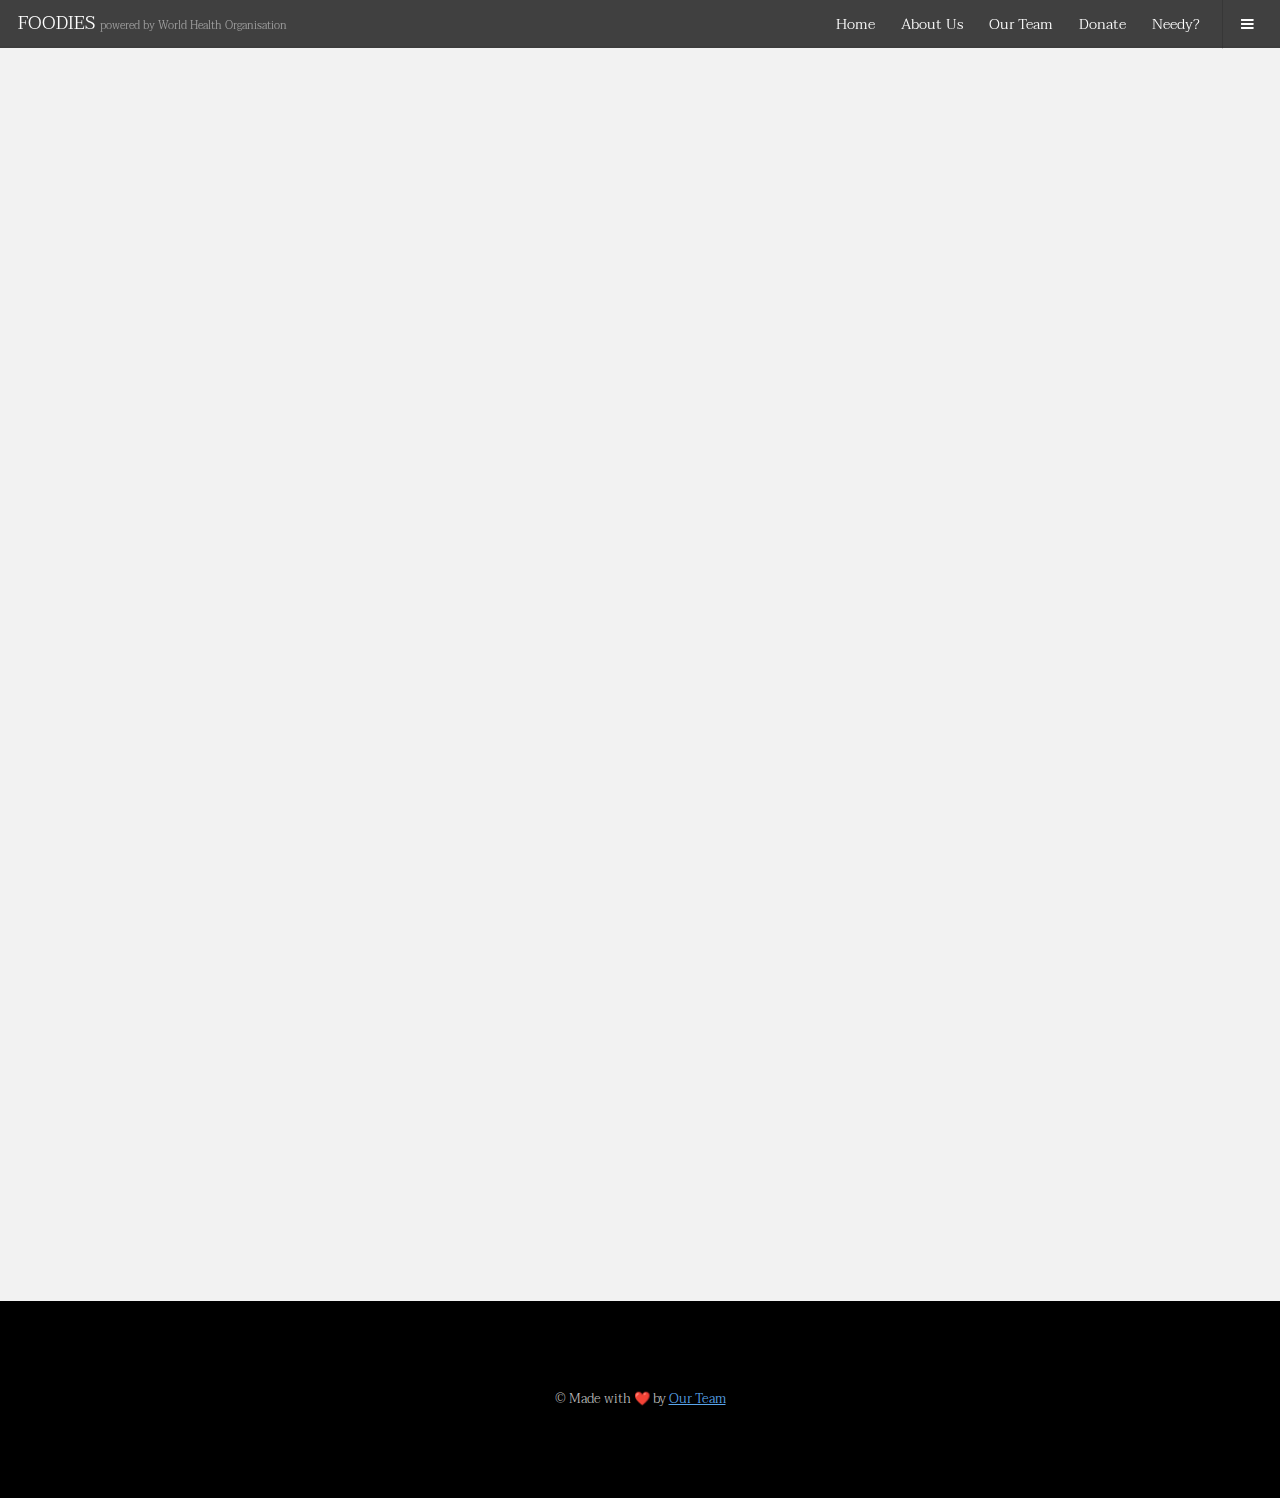
<file: needy.html>
<!DOCTYPE HTML>

<html>
	<head>
		<title>FOODIES</title>
		<meta charset="utf-8" />
		<meta name="viewport" content="width=device-width, initial-scale=1" />
		<link rel="stylesheet" href="assets/css/main.css" />
	</head>
	<body class="subpage">

		<!-- Header -->
			<header id="header">
				<div class="logo"><a href="index.html">FOODIES <span>powered by World Health Organisation</span></a></div>
				<a href="index.html" class="menuBar"><span>Home</span></a>
				<a href="about.html" class="menuBar"><span>About Us</span></a>
				<a href="team.html" class="menuBar"><span>Our Team</span></a>
				<a href="registration.html" class="menuBar"><span>Donate</span></a>
				<a href="needy.html" class="menuBar"><span>Needy?</span></a>
				<a href="#menu" class="toggle"><span>Menu</span></a>
			</header>

		<!-- Nav -->
		<nav id="menu">
			<ul class="links">
				<li><a href="index.html">Home</a></li>
				<li><a href="about.html">About Us</a></li>
				<li><a href="https://www.foodrecoverynetwork.org/blog/2019/8/27/6-apps-for-reducing-food-waste">Apps</a></li>
				<li><a href="team.html">Our Team</a></li>
				<li><a href="registration.html">Donate</a></li>
				<li><a href="needy.html">Needy?</a></li>
			</ul>
		</nav>

		<!-- One -->
		<section id="one" class="wrapper style2">
			<div class="inner">
				<div>
                    <iframe src="https://docs.google.com/forms/d/e/1FAIpQLSeXu4F6mQRUet-C4Od2F8ddkZzvdpsIf_m132E2_AAU69XDCQ/viewform?embedded=true" width="1080" height="1100" frameborder="0" marginheight="0" marginwidth="0">Loading…</iframe>
				</div>
			</div>
		</section>

        <!-- Footer -->
			<footer id="footer" class="wrapper">
				<div class="inner">
					<section>
						<!--
						<div class="box">
							<div class="content">
								<h2 class="align-center">Register Now</h2>
								<hr />
								<form action="#" method="post">
									<div class="field half first">
										<label for="name">Name</label>
										<input name="name" id="name" type="text" placeholder="Name">
									</div>
									<div class="field half">
										<label for="email">Email</label>
										<input name="email" id="email" type="email" placeholder="Email">
									</div>
									<div class="field">
										<label for="dept">Department</label>
										<div class="select-wrapper">
											<select name="dept" id="dept">
												<option value="">- Category -</option>
												<option value="1">Manufacturing</option>
												<option value="1">Shipping</option>
												<option value="1">Administration</option>
												<option value="1">Human Resources</option>
											</select>
										</div>
									</div>
									<div class="field">
										<label for="message">Message</label>
										<textarea name="message" id="message" rows="6" placeholder="Message"></textarea>
									</div>
									<ul class="actions align-center">
										<li><input value="Send Message" class="button special" type="submit"></li>
									</ul>
								</form>
							</div>
						</div>
					-->
					
					</section>
					<div class="copyright">
						&copy; Made with ❤️ by <a href="team.html"> Our Team</a>
					</div>
				</div>
			</footer>

		<!-- Scripts -->
			<script src="assets/js/jquery.min.js"></script>
			<script src="assets/js/jquery.scrolly.min.js"></script>
			<script src="assets/js/jquery.scrollex.min.js"></script>
			<script src="assets/js/skel.min.js"></script>
			<script src="assets/js/util.js"></script>
			<script src="assets/js/main.js"></script>

	</body>
</html>
</file>
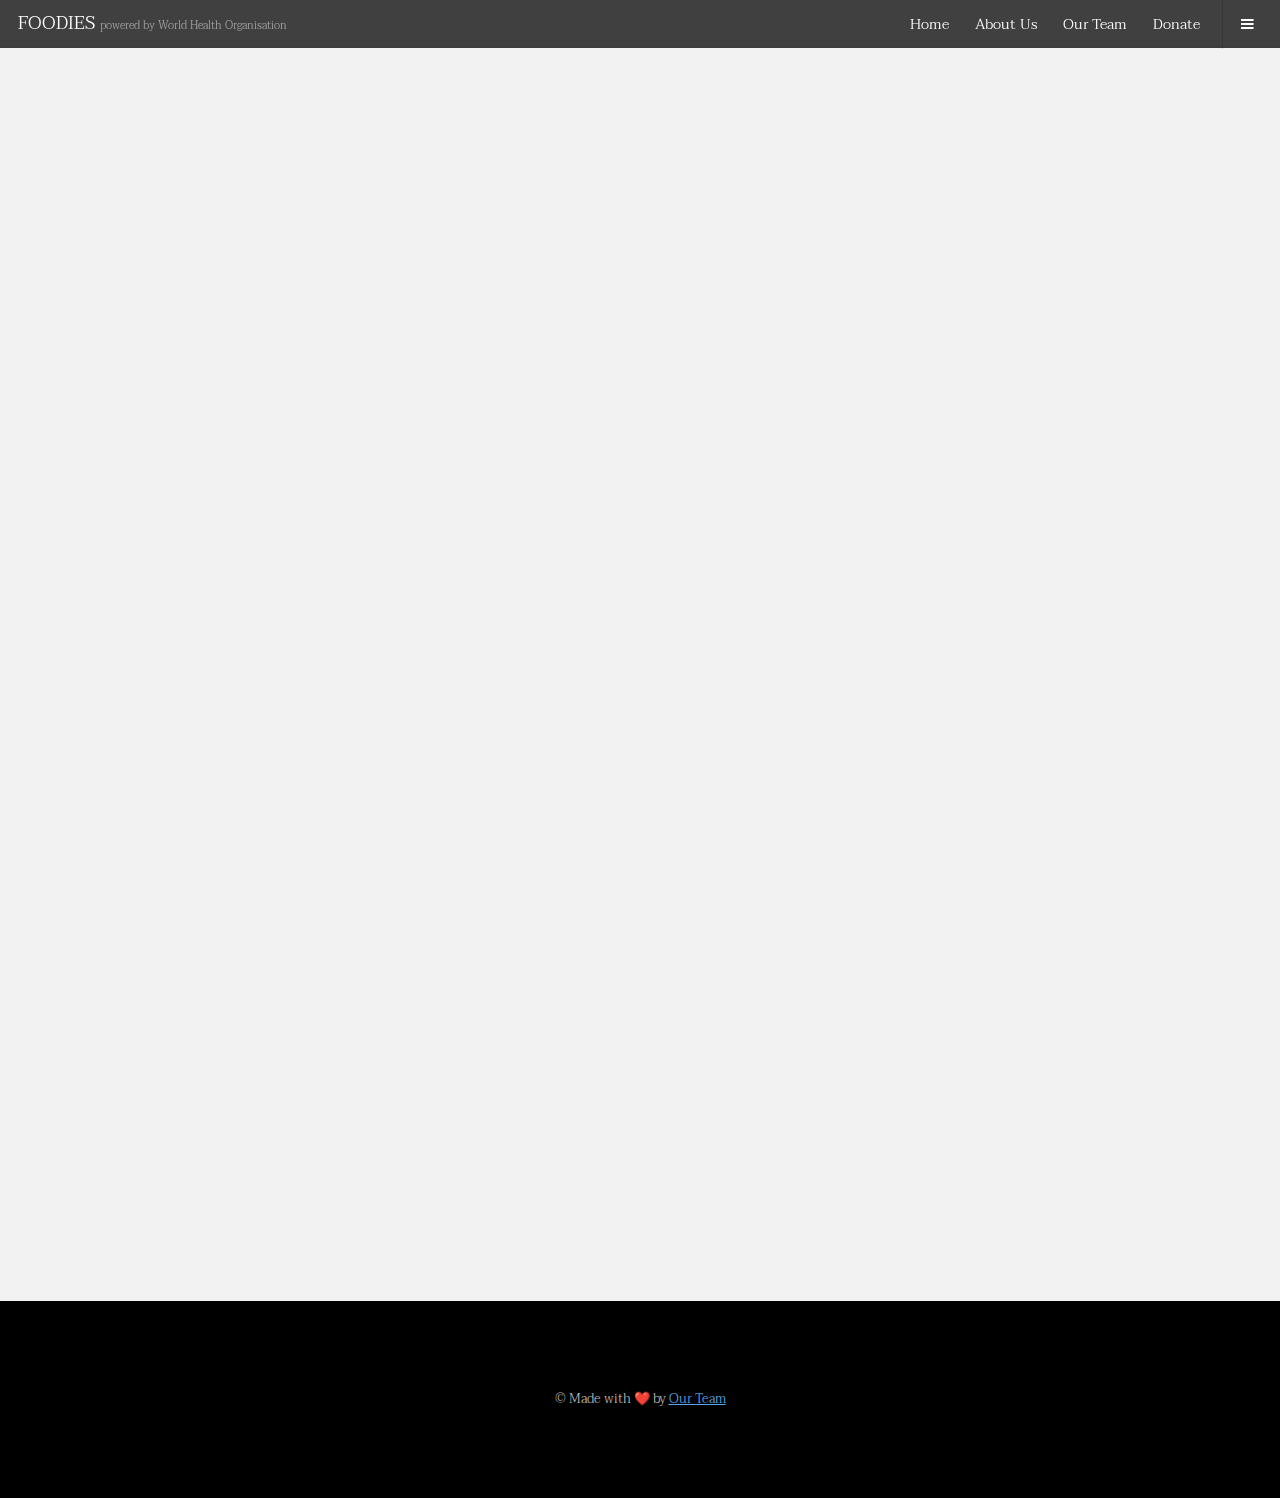
<file: registration.html>
<!DOCTYPE HTML>

<html>
	<head>
		<title>FOODIES</title>
		<meta charset="utf-8" />
		<meta name="viewport" content="width=device-width, initial-scale=1" />
		<link rel="stylesheet" href="assets/css/main.css" />
	</head>
	<body class="subpage">

		<!-- Header -->
			<header id="header">
				<div class="logo"><a href="index.html">FOODIES <span>powered by World Health Organisation</span></a></div>
				<a href="index.html" class="menuBar"><span>Home</span></a>
				<a href="about.html" class="menuBar"><span>About Us</span></a>
				<a href="team.html" class="menuBar"><span>Our Team</span></a>
				<a href="registration.html" class="menuBar"><span>Donate</span></a>
				<a href="#menu" class="toggle"><span>Menu</span></a>
			</header>

		<!-- Nav -->
		<nav id="menu">
			<ul class="links">
				<li><a href="index.html">Home</a></li>
				<li><a href="about.html">About Us</a></li>
				<li><a href="https://www.foodrecoverynetwork.org/blog/2019/8/27/6-apps-for-reducing-food-waste">Apps</a></li>
				<li><a href="team.html">Our Team</a></li>
				<li><a href="registration.html">Donate</a></li>
			</ul>
		</nav>

		<!-- One -->
		<section id="one" class="wrapper style2">
			<div class="inner">
				<div>
                        <iframe src="https://docs.google.com/forms/d/e/1FAIpQLSe5--eEt0TFvc8QmqbU_UpO4RnwOnQMFrq1S8xgJB-fQjZtiQ/viewform?embedded=true" width="1080" height="1100" frameborder="0" marginheight="0" marginwidth="0">Loading…</iframe>
				</div>
			</div>
		</section>

        <!-- Footer -->
			<footer id="footer" class="wrapper">
				<div class="inner">
					<section>
						<!--
						<div class="box">
							<div class="content">
								<h2 class="align-center">Register Now</h2>
								<hr />
								<form action="#" method="post">
									<div class="field half first">
										<label for="name">Name</label>
										<input name="name" id="name" type="text" placeholder="Name">
									</div>
									<div class="field half">
										<label for="email">Email</label>
										<input name="email" id="email" type="email" placeholder="Email">
									</div>
									<div class="field">
										<label for="dept">Department</label>
										<div class="select-wrapper">
											<select name="dept" id="dept">
												<option value="">- Category -</option>
												<option value="1">Manufacturing</option>
												<option value="1">Shipping</option>
												<option value="1">Administration</option>
												<option value="1">Human Resources</option>
											</select>
										</div>
									</div>
									<div class="field">
										<label for="message">Message</label>
										<textarea name="message" id="message" rows="6" placeholder="Message"></textarea>
									</div>
									<ul class="actions align-center">
										<li><input value="Send Message" class="button special" type="submit"></li>
									</ul>
								</form>
							</div>
						</div>
					-->
					
					</section>
					<div class="copyright">
						&copy; Made with ❤️ by <a href="team.html"> Our Team</a>
					</div>
				</div>
			</footer>

		<!-- Scripts -->
			<script src="assets/js/jquery.min.js"></script>
			<script src="assets/js/jquery.scrolly.min.js"></script>
			<script src="assets/js/jquery.scrollex.min.js"></script>
			<script src="assets/js/skel.min.js"></script>
			<script src="assets/js/util.js"></script>
			<script src="assets/js/main.js"></script>

	</body>
</html>
</file>
<file: assets/css/main.css>
@charset "UTF-8";
@import url(font-awesome.min.css);
@import url("https://fonts.googleapis.com/css?family=Taviraj:300,400,700,300i,400i,700i");


	html, body, div, span, applet, object, iframe, h1, h2, h3, h4, h5, h6, p, blockquote, pre, a, abbr, acronym, address, big, cite, code, del, dfn, em, img, ins, kbd, q, s, samp, small, strike, strong, sub, sup, tt, var, b, u, i, center, dl, dt, dd, ol, ul, li, fieldset, form, label, legend, table, caption, tbody, tfoot, thead, tr, th, td, article, aside, canvas, details, embed, figure, figcaption, footer, header, hgroup, menu, nav, output, ruby, section, summary, time, mark, audio, video {
		margin: 0;
		padding: 0;
		border: 0;
		font-size: 100%;
		font: inherit;
		vertical-align: baseline;
	}

	article, aside, details, figcaption, figure, footer, header, hgroup, menu, nav, section {
		display: block;
	}

	body {
		line-height: 1;
	}

	ol, ul {
		list-style: none;
	}

	blockquote, q {
		quotes: none;
	}

	blockquote:before, blockquote:after, q:before, q:after {
		content: '';
		content: none;
	}

	table {
		border-collapse: collapse;
		border-spacing: 0;
	}

	body {
		-webkit-text-size-adjust: none;
	}

/* Box Model */

	*, *:before, *:after {
		-moz-box-sizing: border-box;
		-webkit-box-sizing: border-box;
		box-sizing: border-box;
	}

/* Containers */

	.container {
		margin-left: auto;
		margin-right: auto;
	}

	.container.\31 25\25 {
		width: 100%;
		max-width: 100rem;
		min-width: 80rem;
	}

	.container.\37 5\25 {
		width: 60rem;
	}

	.container.\35 0\25 {
		width: 40rem;
	}

	.container.\32 5\25 {
		width: 20rem;
	}

	.container {
		width: 80rem;
	}

	@media screen and (max-width: 1680px) {

		.container.\31 25\25 {
			width: 100%;
			max-width: 100rem;
			min-width: 80rem;
		}

		.container.\37 5\25 {
			width: 60rem;
		}

		.container.\35 0\25 {
			width: 40rem;
		}

		.container.\32 5\25 {
			width: 20rem;
		}

		.container {
			width: 80rem;
		}

	}

	@media screen and (max-width: 1280px) {

		.container.\31 25\25 {
			width: 100%;
			max-width: 81.25rem;
			min-width: 65rem;
		}

		.container.\37 5\25 {
			width: 48.75rem;
		}

		.container.\35 0\25 {
			width: 32.5rem;
		}

		.container.\32 5\25 {
			width: 16.25rem;
		}

		.container {
			width: 65rem;
		}

	}

	@media screen and (max-width: 980px) {

		.container.\31 25\25 {
			width: 100%;
			max-width: 112.5%;
			min-width: 90%;
		}

		.container.\37 5\25 {
			width: 67.5%;
		}

		.container.\35 0\25 {
			width: 45%;
		}

		.container.\32 5\25 {
			width: 22.5%;
		}

		.container {
			width: 90%;
		}

	}

	@media screen and (max-width: 736px) {

		.container.\31 25\25 {
			width: 100%;
			max-width: 112.5%;
			min-width: 90%;
		}

		.container.\37 5\25 {
			width: 67.5%;
		}

		.container.\35 0\25 {
			width: 45%;
		}

		.container.\32 5\25 {
			width: 22.5%;
		}

		.container {
			width: 90% !important;
		}

	}

	@media screen and (max-width: 480px) {

		.container.\31 25\25 {
			width: 100%;
			max-width: 112.5%;
			min-width: 90%;
		}

		.container.\37 5\25 {
			width: 67.5%;
		}

		.container.\35 0\25 {
			width: 45%;
		}

		.container.\32 5\25 {
			width: 22.5%;
		}

		.container {
			width: 90% !important;
		}

	}

/* Grid */

	.row {
		border-bottom: solid 1px transparent;
		-moz-box-sizing: border-box;
		-webkit-box-sizing: border-box;
		box-sizing: border-box;
	}

	.row > * {
		float: left;
		-moz-box-sizing: border-box;
		-webkit-box-sizing: border-box;
		box-sizing: border-box;
	}

	.row:after, .row:before {
		content: '';
		display: block;
		clear: both;
		height: 0;
	}

	.row.uniform > * > :first-child {
		margin-top: 0;
	}

	.row.uniform > * > :last-child {
		margin-bottom: 0;
	}

	.row.\30 \25 > * {
		padding: 0 0 0 0rem;
	}

	.row.\30 \25 {
		margin: 0 0 -1px 0rem;
	}

	.row.uniform.\30 \25 > * {
		padding: 0rem 0 0 0rem;
	}

	.row.uniform.\30 \25 {
		margin: 0rem 0 -1px 0rem;
	}

	.row > * {
		padding: 0 0 0 2rem;
	}

	.row {
		margin: 0 0 -1px -2rem;
	}

	.row.uniform > * {
		padding: 2rem 0 0 2rem;
	}

	.row.uniform {
		margin: -2rem 0 -1px -2rem;
	}

	.row.\32 00\25 > * {
		padding: 0 0 0 4rem;
	}

	.row.\32 00\25 {
		margin: 0 0 -1px -4rem;
	}

	.row.uniform.\32 00\25 > * {
		padding: 4rem 0 0 4rem;
	}

	.row.uniform.\32 00\25 {
		margin: -4rem 0 -1px -4rem;
	}

	.row.\31 50\25 > * {
		padding: 0 0 0 3rem;
	}

	.row.\31 50\25 {
		margin: 0 0 -1px -3rem;
	}

	.row.uniform.\31 50\25 > * {
		padding: 3rem 0 0 3rem;
	}

	.row.uniform.\31 50\25 {
		margin: -3rem 0 -1px -3rem;
	}

	.row.\35 0\25 > * {
		padding: 0 0 0 1rem;
	}

	.row.\35 0\25 {
		margin: 0 0 -1px -1rem;
	}

	.row.uniform.\35 0\25 > * {
		padding: 1rem 0 0 1rem;
	}

	.row.uniform.\35 0\25 {
		margin: -1rem 0 -1px -1rem;
	}

	.row.\32 5\25 > * {
		padding: 0 0 0 0.5rem;
	}

	.row.\32 5\25 {
		margin: 0 0 -1px -0.5rem;
	}

	.row.uniform.\32 5\25 > * {
		padding: 0.5rem 0 0 0.5rem;
	}

	.row.uniform.\32 5\25 {
		margin: -0.5rem 0 -1px -0.5rem;
	}

	.\31 2u, .\31 2u\24 {
		width: 100%;
		clear: none;
		margin-left: 0;
	}

	.\31 1u, .\31 1u\24 {
		width: 91.6666666667%;
		clear: none;
		margin-left: 0;
	}

	.\31 0u, .\31 0u\24 {
		width: 83.3333333333%;
		clear: none;
		margin-left: 0;
	}

	.\39 u, .\39 u\24 {
		width: 75%;
		clear: none;
		margin-left: 0;
	}

	.\38 u, .\38 u\24 {
		width: 66.6666666667%;
		clear: none;
		margin-left: 0;
	}

	.\37 u, .\37 u\24 {
		width: 58.3333333333%;
		clear: none;
		margin-left: 0;
	}

	.\36 u, .\36 u\24 {
		width: 50%;
		clear: none;
		margin-left: 0;
	}

	.\35 u, .\35 u\24 {
		width: 41.6666666667%;
		clear: none;
		margin-left: 0;
	}

	.\34 u, .\34 u\24 {
		width: 33.3333333333%;
		clear: none;
		margin-left: 0;
	}

	.\33 u, .\33 u\24 {
		width: 25%;
		clear: none;
		margin-left: 0;
	}

	.\32 u, .\32 u\24 {
		width: 16.6666666667%;
		clear: none;
		margin-left: 0;
	}

	.\31 u, .\31 u\24 {
		width: 8.3333333333%;
		clear: none;
		margin-left: 0;
	}

	.\31 2u\24 + *,
	.\31 1u\24 + *,
	.\31 0u\24 + *,
	.\39 u\24 + *,
	.\38 u\24 + *,
	.\37 u\24 + *,
	.\36 u\24 + *,
	.\35 u\24 + *,
	.\34 u\24 + *,
	.\33 u\24 + *,
	.\32 u\24 + *,
	.\31 u\24 + * {
		clear: left;
	}

	.\-11u {
		margin-left: 91.66667%;
	}

	.\-10u {
		margin-left: 83.33333%;
	}

	.\-9u {
		margin-left: 75%;
	}

	.\-8u {
		margin-left: 66.66667%;
	}

	.\-7u {
		margin-left: 58.33333%;
	}

	.\-6u {
		margin-left: 50%;
	}

	.\-5u {
		margin-left: 41.66667%;
	}

	.\-4u {
		margin-left: 33.33333%;
	}

	.\-3u {
		margin-left: 25%;
	}

	.\-2u {
		margin-left: 16.66667%;
	}

	.\-1u {
		margin-left: 8.33333%;
	}

	@media screen and (max-width: 1680px) {

		.row > * {
			padding: 0 0 0 2rem;
		}

		.row {
			margin: 0 0 -1px -2rem;
		}

		.row.uniform > * {
			padding: 2rem 0 0 2rem;
		}

		.row.uniform {
			margin: -2rem 0 -1px -2rem;
		}

		.row.\32 00\25 > * {
			padding: 0 0 0 4rem;
		}

		.row.\32 00\25 {
			margin: 0 0 -1px -4rem;
		}

		.row.uniform.\32 00\25 > * {
			padding: 4rem 0 0 4rem;
		}

		.row.uniform.\32 00\25 {
			margin: -4rem 0 -1px -4rem;
		}

		.row.\31 50\25 > * {
			padding: 0 0 0 3rem;
		}

		.row.\31 50\25 {
			margin: 0 0 -1px -3rem;
		}

		.row.uniform.\31 50\25 > * {
			padding: 3rem 0 0 3rem;
		}

		.row.uniform.\31 50\25 {
			margin: -3rem 0 -1px -3rem;
		}

		.row.\35 0\25 > * {
			padding: 0 0 0 1rem;
		}

		.row.\35 0\25 {
			margin: 0 0 -1px -1rem;
		}

		.row.uniform.\35 0\25 > * {
			padding: 1rem 0 0 1rem;
		}

		.row.uniform.\35 0\25 {
			margin: -1rem 0 -1px -1rem;
		}

		.row.\32 5\25 > * {
			padding: 0 0 0 0.5rem;
		}

		.row.\32 5\25 {
			margin: 0 0 -1px -0.5rem;
		}

		.row.uniform.\32 5\25 > * {
			padding: 0.5rem 0 0 0.5rem;
		}

		.row.uniform.\32 5\25 {
			margin: -0.5rem 0 -1px -0.5rem;
		}

		.\31 2u\28xlarge\29, .\31 2u\24\28xlarge\29 {
			width: 100%;
			clear: none;
			margin-left: 0;
		}

		.\31 1u\28xlarge\29, .\31 1u\24\28xlarge\29 {
			width: 91.6666666667%;
			clear: none;
			margin-left: 0;
		}

		.\31 0u\28xlarge\29, .\31 0u\24\28xlarge\29 {
			width: 83.3333333333%;
			clear: none;
			margin-left: 0;
		}

		.\39 u\28xlarge\29, .\39 u\24\28xlarge\29 {
			width: 75%;
			clear: none;
			margin-left: 0;
		}

		.\38 u\28xlarge\29, .\38 u\24\28xlarge\29 {
			width: 66.6666666667%;
			clear: none;
			margin-left: 0;
		}

		.\37 u\28xlarge\29, .\37 u\24\28xlarge\29 {
			width: 58.3333333333%;
			clear: none;
			margin-left: 0;
		}

		.\36 u\28xlarge\29, .\36 u\24\28xlarge\29 {
			width: 50%;
			clear: none;
			margin-left: 0;
		}

		.\35 u\28xlarge\29, .\35 u\24\28xlarge\29 {
			width: 41.6666666667%;
			clear: none;
			margin-left: 0;
		}

		.\34 u\28xlarge\29, .\34 u\24\28xlarge\29 {
			width: 33.3333333333%;
			clear: none;
			margin-left: 0;
		}

		.\33 u\28xlarge\29, .\33 u\24\28xlarge\29 {
			width: 25%;
			clear: none;
			margin-left: 0;
		}

		.\32 u\28xlarge\29, .\32 u\24\28xlarge\29 {
			width: 16.6666666667%;
			clear: none;
			margin-left: 0;
		}

		.\31 u\28xlarge\29, .\31 u\24\28xlarge\29 {
			width: 8.3333333333%;
			clear: none;
			margin-left: 0;
		}

		.\31 2u\24\28xlarge\29 + *,
		.\31 1u\24\28xlarge\29 + *,
		.\31 0u\24\28xlarge\29 + *,
		.\39 u\24\28xlarge\29 + *,
		.\38 u\24\28xlarge\29 + *,
		.\37 u\24\28xlarge\29 + *,
		.\36 u\24\28xlarge\29 + *,
		.\35 u\24\28xlarge\29 + *,
		.\34 u\24\28xlarge\29 + *,
		.\33 u\24\28xlarge\29 + *,
		.\32 u\24\28xlarge\29 + *,
		.\31 u\24\28xlarge\29 + * {
			clear: left;
		}

		.\-11u\28xlarge\29 {
			margin-left: 91.66667%;
		}

		.\-10u\28xlarge\29 {
			margin-left: 83.33333%;
		}

		.\-9u\28xlarge\29 {
			margin-left: 75%;
		}

		.\-8u\28xlarge\29 {
			margin-left: 66.66667%;
		}

		.\-7u\28xlarge\29 {
			margin-left: 58.33333%;
		}

		.\-6u\28xlarge\29 {
			margin-left: 50%;
		}

		.\-5u\28xlarge\29 {
			margin-left: 41.66667%;
		}

		.\-4u\28xlarge\29 {
			margin-left: 33.33333%;
		}

		.\-3u\28xlarge\29 {
			margin-left: 25%;
		}

		.\-2u\28xlarge\29 {
			margin-left: 16.66667%;
		}

		.\-1u\28xlarge\29 {
			margin-left: 8.33333%;
		}

	}

	@media screen and (max-width: 1280px) {

		.row > * {
			padding: 0 0 0 1.5rem;
		}

		.row {
			margin: 0 0 -1px -1.5rem;
		}

		.row.uniform > * {
			padding: 1.5rem 0 0 1.5rem;
		}

		.row.uniform {
			margin: -1.5rem 0 -1px -1.5rem;
		}

		.row.\32 00\25 > * {
			padding: 0 0 0 3rem;
		}

		.row.\32 00\25 {
			margin: 0 0 -1px -3rem;
		}

		.row.uniform.\32 00\25 > * {
			padding: 3rem 0 0 3rem;
		}

		.row.uniform.\32 00\25 {
			margin: -3rem 0 -1px -3rem;
		}

		.row.\31 50\25 > * {
			padding: 0 0 0 2.25rem;
		}

		.row.\31 50\25 {
			margin: 0 0 -1px -2.25rem;
		}

		.row.uniform.\31 50\25 > * {
			padding: 2.25rem 0 0 2.25rem;
		}

		.row.uniform.\31 50\25 {
			margin: -2.25rem 0 -1px -2.25rem;
		}

		.row.\35 0\25 > * {
			padding: 0 0 0 0.75rem;
		}

		.row.\35 0\25 {
			margin: 0 0 -1px -0.75rem;
		}

		.row.uniform.\35 0\25 > * {
			padding: 0.75rem 0 0 0.75rem;
		}

		.row.uniform.\35 0\25 {
			margin: -0.75rem 0 -1px -0.75rem;
		}

		.row.\32 5\25 > * {
			padding: 0 0 0 0.375rem;
		}

		.row.\32 5\25 {
			margin: 0 0 -1px -0.375rem;
		}

		.row.uniform.\32 5\25 > * {
			padding: 0.375rem 0 0 0.375rem;
		}

		.row.uniform.\32 5\25 {
			margin: -0.375rem 0 -1px -0.375rem;
		}

		.\31 2u\28large\29, .\31 2u\24\28large\29 {
			width: 100%;
			clear: none;
			margin-left: 0;
		}

		.\31 1u\28large\29, .\31 1u\24\28large\29 {
			width: 91.6666666667%;
			clear: none;
			margin-left: 0;
		}

		.\31 0u\28large\29, .\31 0u\24\28large\29 {
			width: 83.3333333333%;
			clear: none;
			margin-left: 0;
		}

		.\39 u\28large\29, .\39 u\24\28large\29 {
			width: 75%;
			clear: none;
			margin-left: 0;
		}

		.\38 u\28large\29, .\38 u\24\28large\29 {
			width: 66.6666666667%;
			clear: none;
			margin-left: 0;
		}

		.\37 u\28large\29, .\37 u\24\28large\29 {
			width: 58.3333333333%;
			clear: none;
			margin-left: 0;
		}

		.\36 u\28large\29, .\36 u\24\28large\29 {
			width: 50%;
			clear: none;
			margin-left: 0;
		}

		.\35 u\28large\29, .\35 u\24\28large\29 {
			width: 41.6666666667%;
			clear: none;
			margin-left: 0;
		}

		.\34 u\28large\29, .\34 u\24\28large\29 {
			width: 33.3333333333%;
			clear: none;
			margin-left: 0;
		}

		.\33 u\28large\29, .\33 u\24\28large\29 {
			width: 25%;
			clear: none;
			margin-left: 0;
		}

		.\32 u\28large\29, .\32 u\24\28large\29 {
			width: 16.6666666667%;
			clear: none;
			margin-left: 0;
		}

		.\31 u\28large\29, .\31 u\24\28large\29 {
			width: 8.3333333333%;
			clear: none;
			margin-left: 0;
		}

		.\31 2u\24\28large\29 + *,
		.\31 1u\24\28large\29 + *,
		.\31 0u\24\28large\29 + *,
		.\39 u\24\28large\29 + *,
		.\38 u\24\28large\29 + *,
		.\37 u\24\28large\29 + *,
		.\36 u\24\28large\29 + *,
		.\35 u\24\28large\29 + *,
		.\34 u\24\28large\29 + *,
		.\33 u\24\28large\29 + *,
		.\32 u\24\28large\29 + *,
		.\31 u\24\28large\29 + * {
			clear: left;
		}

		.\-11u\28large\29 {
			margin-left: 91.66667%;
		}

		.\-10u\28large\29 {
			margin-left: 83.33333%;
		}

		.\-9u\28large\29 {
			margin-left: 75%;
		}

		.\-8u\28large\29 {
			margin-left: 66.66667%;
		}

		.\-7u\28large\29 {
			margin-left: 58.33333%;
		}

		.\-6u\28large\29 {
			margin-left: 50%;
		}

		.\-5u\28large\29 {
			margin-left: 41.66667%;
		}

		.\-4u\28large\29 {
			margin-left: 33.33333%;
		}

		.\-3u\28large\29 {
			margin-left: 25%;
		}

		.\-2u\28large\29 {
			margin-left: 16.66667%;
		}

		.\-1u\28large\29 {
			margin-left: 8.33333%;
		}

	}

	@media screen and (max-width: 980px) {

		.row > * {
			padding: 0 0 0 1.5rem;
		}

		.row {
			margin: 0 0 -1px -1.5rem;
		}

		.row.uniform > * {
			padding: 1.5rem 0 0 1.5rem;
		}

		.row.uniform {
			margin: -1.5rem 0 -1px -1.5rem;
		}

		.row.\32 00\25 > * {
			padding: 0 0 0 3rem;
		}

		.row.\32 00\25 {
			margin: 0 0 -1px -3rem;
		}

		.row.uniform.\32 00\25 > * {
			padding: 3rem 0 0 3rem;
		}

		.row.uniform.\32 00\25 {
			margin: -3rem 0 -1px -3rem;
		}

		.row.\31 50\25 > * {
			padding: 0 0 0 2.25rem;
		}

		.row.\31 50\25 {
			margin: 0 0 -1px -2.25rem;
		}

		.row.uniform.\31 50\25 > * {
			padding: 2.25rem 0 0 2.25rem;
		}

		.row.uniform.\31 50\25 {
			margin: -2.25rem 0 -1px -2.25rem;
		}

		.row.\35 0\25 > * {
			padding: 0 0 0 0.75rem;
		}

		.row.\35 0\25 {
			margin: 0 0 -1px -0.75rem;
		}

		.row.uniform.\35 0\25 > * {
			padding: 0.75rem 0 0 0.75rem;
		}

		.row.uniform.\35 0\25 {
			margin: -0.75rem 0 -1px -0.75rem;
		}

		.row.\32 5\25 > * {
			padding: 0 0 0 0.375rem;
		}

		.row.\32 5\25 {
			margin: 0 0 -1px -0.375rem;
		}

		.row.uniform.\32 5\25 > * {
			padding: 0.375rem 0 0 0.375rem;
		}

		.row.uniform.\32 5\25 {
			margin: -0.375rem 0 -1px -0.375rem;
		}

		.\31 2u\28medium\29, .\31 2u\24\28medium\29 {
			width: 100%;
			clear: none;
			margin-left: 0;
		}

		.\31 1u\28medium\29, .\31 1u\24\28medium\29 {
			width: 91.6666666667%;
			clear: none;
			margin-left: 0;
		}

		.\31 0u\28medium\29, .\31 0u\24\28medium\29 {
			width: 83.3333333333%;
			clear: none;
			margin-left: 0;
		}

		.\39 u\28medium\29, .\39 u\24\28medium\29 {
			width: 75%;
			clear: none;
			margin-left: 0;
		}

		.\38 u\28medium\29, .\38 u\24\28medium\29 {
			width: 66.6666666667%;
			clear: none;
			margin-left: 0;
		}

		.\37 u\28medium\29, .\37 u\24\28medium\29 {
			width: 58.3333333333%;
			clear: none;
			margin-left: 0;
		}

		.\36 u\28medium\29, .\36 u\24\28medium\29 {
			width: 50%;
			clear: none;
			margin-left: 0;
		}

		.\35 u\28medium\29, .\35 u\24\28medium\29 {
			width: 41.6666666667%;
			clear: none;
			margin-left: 0;
		}

		.\34 u\28medium\29, .\34 u\24\28medium\29 {
			width: 33.3333333333%;
			clear: none;
			margin-left: 0;
		}

		.\33 u\28medium\29, .\33 u\24\28medium\29 {
			width: 25%;
			clear: none;
			margin-left: 0;
		}

		.\32 u\28medium\29, .\32 u\24\28medium\29 {
			width: 16.6666666667%;
			clear: none;
			margin-left: 0;
		}

		.\31 u\28medium\29, .\31 u\24\28medium\29 {
			width: 8.3333333333%;
			clear: none;
			margin-left: 0;
		}

		.\31 2u\24\28medium\29 + *,
		.\31 1u\24\28medium\29 + *,
		.\31 0u\24\28medium\29 + *,
		.\39 u\24\28medium\29 + *,
		.\38 u\24\28medium\29 + *,
		.\37 u\24\28medium\29 + *,
		.\36 u\24\28medium\29 + *,
		.\35 u\24\28medium\29 + *,
		.\34 u\24\28medium\29 + *,
		.\33 u\24\28medium\29 + *,
		.\32 u\24\28medium\29 + *,
		.\31 u\24\28medium\29 + * {
			clear: left;
		}

		.\-11u\28medium\29 {
			margin-left: 91.66667%;
		}

		.\-10u\28medium\29 {
			margin-left: 83.33333%;
		}

		.\-9u\28medium\29 {
			margin-left: 75%;
		}

		.\-8u\28medium\29 {
			margin-left: 66.66667%;
		}

		.\-7u\28medium\29 {
			margin-left: 58.33333%;
		}

		.\-6u\28medium\29 {
			margin-left: 50%;
		}

		.\-5u\28medium\29 {
			margin-left: 41.66667%;
		}

		.\-4u\28medium\29 {
			margin-left: 33.33333%;
		}

		.\-3u\28medium\29 {
			margin-left: 25%;
		}

		.\-2u\28medium\29 {
			margin-left: 16.66667%;
		}

		.\-1u\28medium\29 {
			margin-left: 8.33333%;
		}

	}

	@media screen and (max-width: 736px) {

		.row > * {
			padding: 0 0 0 1.25rem;
		}

		.row {
			margin: 0 0 -1px -1.25rem;
		}

		.row.uniform > * {
			padding: 1.25rem 0 0 1.25rem;
		}

		.row.uniform {
			margin: -1.25rem 0 -1px -1.25rem;
		}

		.row.\32 00\25 > * {
			padding: 0 0 0 2.5rem;
		}

		.row.\32 00\25 {
			margin: 0 0 -1px -2.5rem;
		}

		.row.uniform.\32 00\25 > * {
			padding: 2.5rem 0 0 2.5rem;
		}

		.row.uniform.\32 00\25 {
			margin: -2.5rem 0 -1px -2.5rem;
		}

		.row.\31 50\25 > * {
			padding: 0 0 0 1.875rem;
		}

		.row.\31 50\25 {
			margin: 0 0 -1px -1.875rem;
		}

		.row.uniform.\31 50\25 > * {
			padding: 1.875rem 0 0 1.875rem;
		}

		.row.uniform.\31 50\25 {
			margin: -1.875rem 0 -1px -1.875rem;
		}

		.row.\35 0\25 > * {
			padding: 0 0 0 0.625rem;
		}

		.row.\35 0\25 {
			margin: 0 0 -1px -0.625rem;
		}

		.row.uniform.\35 0\25 > * {
			padding: 0.625rem 0 0 0.625rem;
		}

		.row.uniform.\35 0\25 {
			margin: -0.625rem 0 -1px -0.625rem;
		}

		.row.\32 5\25 > * {
			padding: 0 0 0 0.3125rem;
		}

		.row.\32 5\25 {
			margin: 0 0 -1px -0.3125rem;
		}

		.row.uniform.\32 5\25 > * {
			padding: 0.3125rem 0 0 0.3125rem;
		}

		.row.uniform.\32 5\25 {
			margin: -0.3125rem 0 -1px -0.3125rem;
		}

		.\31 2u\28small\29, .\31 2u\24\28small\29 {
			width: 100%;
			clear: none;
			margin-left: 0;
		}

		.\31 1u\28small\29, .\31 1u\24\28small\29 {
			width: 91.6666666667%;
			clear: none;
			margin-left: 0;
		}

		.\31 0u\28small\29, .\31 0u\24\28small\29 {
			width: 83.3333333333%;
			clear: none;
			margin-left: 0;
		}

		.\39 u\28small\29, .\39 u\24\28small\29 {
			width: 75%;
			clear: none;
			margin-left: 0;
		}

		.\38 u\28small\29, .\38 u\24\28small\29 {
			width: 66.6666666667%;
			clear: none;
			margin-left: 0;
		}

		.\37 u\28small\29, .\37 u\24\28small\29 {
			width: 58.3333333333%;
			clear: none;
			margin-left: 0;
		}

		.\36 u\28small\29, .\36 u\24\28small\29 {
			width: 50%;
			clear: none;
			margin-left: 0;
		}

		.\35 u\28small\29, .\35 u\24\28small\29 {
			width: 41.6666666667%;
			clear: none;
			margin-left: 0;
		}

		.\34 u\28small\29, .\34 u\24\28small\29 {
			width: 33.3333333333%;
			clear: none;
			margin-left: 0;
		}

		.\33 u\28small\29, .\33 u\24\28small\29 {
			width: 25%;
			clear: none;
			margin-left: 0;
		}

		.\32 u\28small\29, .\32 u\24\28small\29 {
			width: 16.6666666667%;
			clear: none;
			margin-left: 0;
		}

		.\31 u\28small\29, .\31 u\24\28small\29 {
			width: 8.3333333333%;
			clear: none;
			margin-left: 0;
		}

		.\31 2u\24\28small\29 + *,
		.\31 1u\24\28small\29 + *,
		.\31 0u\24\28small\29 + *,
		.\39 u\24\28small\29 + *,
		.\38 u\24\28small\29 + *,
		.\37 u\24\28small\29 + *,
		.\36 u\24\28small\29 + *,
		.\35 u\24\28small\29 + *,
		.\34 u\24\28small\29 + *,
		.\33 u\24\28small\29 + *,
		.\32 u\24\28small\29 + *,
		.\31 u\24\28small\29 + * {
			clear: left;
		}

		.\-11u\28small\29 {
			margin-left: 91.66667%;
		}

		.\-10u\28small\29 {
			margin-left: 83.33333%;
		}

		.\-9u\28small\29 {
			margin-left: 75%;
		}

		.\-8u\28small\29 {
			margin-left: 66.66667%;
		}

		.\-7u\28small\29 {
			margin-left: 58.33333%;
		}

		.\-6u\28small\29 {
			margin-left: 50%;
		}

		.\-5u\28small\29 {
			margin-left: 41.66667%;
		}

		.\-4u\28small\29 {
			margin-left: 33.33333%;
		}

		.\-3u\28small\29 {
			margin-left: 25%;
		}

		.\-2u\28small\29 {
			margin-left: 16.66667%;
		}

		.\-1u\28small\29 {
			margin-left: 8.33333%;
		}

	}

	@media screen and (max-width: 480px) {

		.row > * {
			padding: 0 0 0 1.25rem;
		}

		.row {
			margin: 0 0 -1px -1.25rem;
		}

		.row.uniform > * {
			padding: 1.25rem 0 0 1.25rem;
		}

		.row.uniform {
			margin: -1.25rem 0 -1px -1.25rem;
		}

		.row.\32 00\25 > * {
			padding: 0 0 0 2.5rem;
		}

		.row.\32 00\25 {
			margin: 0 0 -1px -2.5rem;
		}

		.row.uniform.\32 00\25 > * {
			padding: 2.5rem 0 0 2.5rem;
		}

		.row.uniform.\32 00\25 {
			margin: -2.5rem 0 -1px -2.5rem;
		}

		.row.\31 50\25 > * {
			padding: 0 0 0 1.875rem;
		}

		.row.\31 50\25 {
			margin: 0 0 -1px -1.875rem;
		}

		.row.uniform.\31 50\25 > * {
			padding: 1.875rem 0 0 1.875rem;
		}

		.row.uniform.\31 50\25 {
			margin: -1.875rem 0 -1px -1.875rem;
		}

		.row.\35 0\25 > * {
			padding: 0 0 0 0.625rem;
		}

		.row.\35 0\25 {
			margin: 0 0 -1px -0.625rem;
		}

		.row.uniform.\35 0\25 > * {
			padding: 0.625rem 0 0 0.625rem;
		}

		.row.uniform.\35 0\25 {
			margin: -0.625rem 0 -1px -0.625rem;
		}

		.row.\32 5\25 > * {
			padding: 0 0 0 0.3125rem;
		}

		.row.\32 5\25 {
			margin: 0 0 -1px -0.3125rem;
		}

		.row.uniform.\32 5\25 > * {
			padding: 0.3125rem 0 0 0.3125rem;
		}

		.row.uniform.\32 5\25 {
			margin: -0.3125rem 0 -1px -0.3125rem;
		}

		.\31 2u\28xsmall\29, .\31 2u\24\28xsmall\29 {
			width: 100%;
			clear: none;
			margin-left: 0;
		}

		.\31 1u\28xsmall\29, .\31 1u\24\28xsmall\29 {
			width: 91.6666666667%;
			clear: none;
			margin-left: 0;
		}

		.\31 0u\28xsmall\29, .\31 0u\24\28xsmall\29 {
			width: 83.3333333333%;
			clear: none;
			margin-left: 0;
		}

		.\39 u\28xsmall\29, .\39 u\24\28xsmall\29 {
			width: 75%;
			clear: none;
			margin-left: 0;
		}

		.\38 u\28xsmall\29, .\38 u\24\28xsmall\29 {
			width: 66.6666666667%;
			clear: none;
			margin-left: 0;
		}

		.\37 u\28xsmall\29, .\37 u\24\28xsmall\29 {
			width: 58.3333333333%;
			clear: none;
			margin-left: 0;
		}

		.\36 u\28xsmall\29, .\36 u\24\28xsmall\29 {
			width: 50%;
			clear: none;
			margin-left: 0;
		}

		.\35 u\28xsmall\29, .\35 u\24\28xsmall\29 {
			width: 41.6666666667%;
			clear: none;
			margin-left: 0;
		}

		.\34 u\28xsmall\29, .\34 u\24\28xsmall\29 {
			width: 33.3333333333%;
			clear: none;
			margin-left: 0;
		}

		.\33 u\28xsmall\29, .\33 u\24\28xsmall\29 {
			width: 25%;
			clear: none;
			margin-left: 0;
		}

		.\32 u\28xsmall\29, .\32 u\24\28xsmall\29 {
			width: 16.6666666667%;
			clear: none;
			margin-left: 0;
		}

		.\31 u\28xsmall\29, .\31 u\24\28xsmall\29 {
			width: 8.3333333333%;
			clear: none;
			margin-left: 0;
		}

		.\31 2u\24\28xsmall\29 + *,
		.\31 1u\24\28xsmall\29 + *,
		.\31 0u\24\28xsmall\29 + *,
		.\39 u\24\28xsmall\29 + *,
		.\38 u\24\28xsmall\29 + *,
		.\37 u\24\28xsmall\29 + *,
		.\36 u\24\28xsmall\29 + *,
		.\35 u\24\28xsmall\29 + *,
		.\34 u\24\28xsmall\29 + *,
		.\33 u\24\28xsmall\29 + *,
		.\32 u\24\28xsmall\29 + *,
		.\31 u\24\28xsmall\29 + * {
			clear: left;
		}

		.\-11u\28xsmall\29 {
			margin-left: 91.66667%;
		}

		.\-10u\28xsmall\29 {
			margin-left: 83.33333%;
		}

		.\-9u\28xsmall\29 {
			margin-left: 75%;
		}

		.\-8u\28xsmall\29 {
			margin-left: 66.66667%;
		}

		.\-7u\28xsmall\29 {
			margin-left: 58.33333%;
		}

		.\-6u\28xsmall\29 {
			margin-left: 50%;
		}

		.\-5u\28xsmall\29 {
			margin-left: 41.66667%;
		}

		.\-4u\28xsmall\29 {
			margin-left: 33.33333%;
		}

		.\-3u\28xsmall\29 {
			margin-left: 25%;
		}

		.\-2u\28xsmall\29 {
			margin-left: 16.66667%;
		}

		.\-1u\28xsmall\29 {
			margin-left: 8.33333%;
		}

	}

/* Basic */

	@-ms-viewport {
		width: device-width;
	}

	body {
		-ms-overflow-style: scrollbar;
	}

	@media screen and (max-width: 480px) {

		html, body {
			min-width: 320px;
		}

	}

	body {
		background: #fff;
	}

		body.is-loading *, body.is-loading *:before, body.is-loading *:after {
			-moz-animation: none !important;
			-webkit-animation: none !important;
			-ms-animation: none !important;
			animation: none !important;
			-moz-transition: none !important;
			-webkit-transition: none !important;
			-ms-transition: none !important;
			transition: none !important;
		}

/* Type */

	html {
		font-size: 13pt;
	}

		@media screen and (max-width: 1680px) {

			html {
				font-size: 11pt;
			}

		}

		@media screen and (max-width: 1280px) {

			html {
				font-size: 11pt;
			}

		}

		@media screen and (max-width: 980px) {

			html {
				font-size: 12pt;
			}

		}

		@media screen and (max-width: 736px) {

			html {
				font-size: 12pt;
			}

		}

		@media screen and (max-width: 480px) {

			html {
				font-size: 12pt;
			}

		}

	body {
		background-color: #fff;
		color: #444;
	}

	body, input, select, textarea {
		font-family: "Taviraj", serif;
		font-weight: 300;
		font-size: 1rem;
		line-height: 1.65;
	}

	a {
		text-decoration: underline;
	}

		a:hover {
			text-decoration: none;
		}

	strong, b {
		font-weight: 400;
	}

	em, i {
		font-style: italic;
	}

	p {
		margin: 0 0 2rem 0;
	}

	h1, h2, h3, h4, h5, h6 {
		font-weight: 400;
		line-height: 1.5;
		margin: 0 0 1.5rem 0;
	}

		h1 a, h2 a, h3 a, h4 a, h5 a, h6 a {
			color: inherit;
			text-decoration: none;
		}

	h2 {
		font-size: 1.75rem;
		text-transform: uppercase;
	}

		@media screen and (max-width: 736px) {

			h2 {
				font-size: 1.5rem;
			}

		}

	h3 {
		font-size: 1.35rem;
		text-transform: uppercase;
	}

	h4 {
		font-size: 1.1rem;
	}

	h5 {
		font-size: 0.9rem;
	}

	h6 {
		font-size: 0.7rem;
	}

	sub {
		font-size: 0.8rem;
		position: relative;
		top: 0.5rem;
	}

	sup {
		font-size: 0.8rem;
		position: relative;
		top: -0.5rem;
	}

	blockquote {
		border-left: solid 4px;
		font-style: italic;
		margin: 0 0 2rem 0;
		padding: 0.5rem 0 0.5rem 2rem;
	}

	code {
		border-radius: 4px;
		border: solid 1px;
		font-family: "Courier New", monospace;
		font-size: 0.9rem;
		margin: 0 0.25rem;
		padding: 0.25rem 0.65rem;
	}

	pre {
		-webkit-overflow-scrolling: touch;
		font-family: "Courier New", monospace;
		font-size: 0.9rem;
		margin: 0 0 2rem 0;
	}

		pre code {
			display: block;
			line-height: 1.75;
			padding: 1rem 1.5rem;
			overflow-x: auto;
		}

	hr {
		border: 0;
		border-bottom: solid 1px;
		margin: 2rem 0;
	}

		hr.major {
			margin: 3rem 0;
		}

	.align-left {
		text-align: left;
	}

	.align-center {
		text-align: center;
	}

	.align-right {
		text-align: right;
	}

	input, select, textarea {
		color: #555;
	}

	a {
		color: #5AA6ED;
	}

	strong, b {
		color: #555;
	}

	h1, h2, h3, h4, h5, h6 {
		color: #555;
	}

	blockquote {
		border-left-color: rgba(144, 144, 144, 0.25);
	}

	code {
		background: rgba(144, 144, 144, 0.075);
		border-color: rgba(144, 144, 144, 0.25);
	}

	hr {
		border-bottom-color: rgba(144, 144, 144, 0.25);
	}

/* Box */

	.box {
		margin-bottom: 2rem;
		background: #FFF;
	}

		.box .content {
			padding: 3rem;
		}

		.box > :last-child,
		.box > :last-child > :last-child,
		.box > :last-child > :last-child > :last-child {
			margin-bottom: 0;
		}

		.box.alt {
			border: 0;
			border-radius: 0;
			padding: 0;
		}

		@media screen and (max-width: 736px) {

			.box .content {
				padding: 2rem;
			}

		}

	.box {
		border-color: rgba(144, 144, 144, 0.25);
	}

/* Button */

	input[type="submit"],
	input[type="reset"],
	input[type="button"],
	button,
	.button {
		-moz-appearance: none;
		-webkit-appearance: none;
		-ms-appearance: none;
		appearance: none;
		-moz-transition: background-color 0.2s ease-in-out, color 0.2s ease-in-out;
		-webkit-transition: background-color 0.2s ease-in-out, color 0.2s ease-in-out;
		-ms-transition: background-color 0.2s ease-in-out, color 0.2s ease-in-out;
		transition: background-color 0.2s ease-in-out, color 0.2s ease-in-out;
		border-radius: 4px;
		border: 0;
		cursor: pointer;
		display: inline-block;
		font-weight: 400;
		height: 2.85rem;
		line-height: 2.95rem;
		padding: 0 1.5rem;
		text-align: center;
		text-decoration: none;
		white-space: nowrap;
		text-transform: uppercase;
	}

		input[type="submit"].icon,
		input[type="reset"].icon,
		input[type="button"].icon,
		button.icon,
		.button.icon {
			padding-left: 1.35rem;
		}

			input[type="submit"].icon:before,
			input[type="reset"].icon:before,
			input[type="button"].icon:before,
			button.icon:before,
			.button.icon:before {
				margin-right: 0.5rem;
			}

		input[type="submit"].fit,
		input[type="reset"].fit,
		input[type="button"].fit,
		button.fit,
		.button.fit {
			display: block;
			margin: 0 0 1rem 0;
			width: 100%;
		}

		input[type="submit"].small,
		input[type="reset"].small,
		input[type="button"].small,
		button.small,
		.button.small {
			font-size: 0.8rem;
		}

		input[type="submit"].big,
		input[type="reset"].big,
		input[type="button"].big,
		button.big,
		.button.big {
			font-size: 1.35rem;
		}

		input[type="submit"].disabled, input[type="submit"]:disabled,
		input[type="reset"].disabled,
		input[type="reset"]:disabled,
		input[type="button"].disabled,
		input[type="button"]:disabled,
		button.disabled,
		button:disabled,
		.button.disabled,
		.button:disabled {
			-moz-pointer-events: none;
			-webkit-pointer-events: none;
			-ms-pointer-events: none;
			pointer-events: none;
			opacity: 0.25;
		}

		@media screen and (max-width: 480px) {

			input[type="submit"],
			input[type="reset"],
			input[type="button"],
			button,
			.button {
				padding: 0;
			}

		}

	input[type="submit"],
	input[type="reset"],
	input[type="button"],
	button,
	.button {
		background-color: #f2f2f2;
		color: #000 !important;
	}

		input[type="submit"]:hover,
		input[type="reset"]:hover,
		input[type="button"]:hover,
		button:hover,
		.button:hover {
			background-color: white;
		}

		input[type="submit"]:active,
		input[type="reset"]:active,
		input[type="button"]:active,
		button:active,
		.button:active {
			background-color: #e5e5e5;
		}

		input[type="submit"].alt,
		input[type="reset"].alt,
		input[type="button"].alt,
		button.alt,
		.button.alt {
			background-color: transparent;
			box-shadow: inset 0 0 0 2px rgba(144, 144, 144, 0.25);
			color: #555 !important;
		}

			input[type="submit"].alt:hover,
			input[type="reset"].alt:hover,
			input[type="button"].alt:hover,
			button.alt:hover,
			.button.alt:hover {
				background-color: rgba(144, 144, 144, 0.075);
			}

			input[type="submit"].alt:active,
			input[type="reset"].alt:active,
			input[type="button"].alt:active,
			button.alt:active,
			.button.alt:active {
				background-color: rgba(144, 144, 144, 0.2);
			}

			input[type="submit"].alt.icon:before,
			input[type="reset"].alt.icon:before,
			input[type="button"].alt.icon:before,
			button.alt.icon:before,
			.button.alt.icon:before {
				color: #bbb;
			}

		input[type="submit"].special,
		input[type="reset"].special,
		input[type="button"].special,
		button.special,
		.button.special {
			background-color: #5AA6ED;
			color: #ffffff !important;
		}

			input[type="submit"].special:hover,
			input[type="reset"].special:hover,
			input[type="button"].special:hover,
			button.special:hover,
			.button.special:hover {
				background-color: #71b2f0;
			}

			input[type="submit"].special:active,
			input[type="reset"].special:active,
			input[type="button"].special:active,
			button.special:active,
			.button.special:active {
				background-color: #439aea;
			}

/* Form */

	form {
		margin: 0 0 2rem 0;
	}

		form .field {
			margin-bottom: 2rem;
		}

			form .field.half {
				display: inline-block;
				width: 48%;
			}

				form .field.half.first {
					margin-right: 2.5%;
				}

		@media screen and (max-width: 980px) {

			form .field.half {
				display: block;
				width: 100%;
			}

				form .field.half.first {
					margin-right: 0;
				}

		}

	label {
		display: block;
		font-size: 0.9rem;
		font-weight: 400;
		margin: 0 0 1rem 0;
	}

	input[type="text"],
	input[type="password"],
	input[type="email"],
	select,
	textarea {
		-moz-appearance: none;
		-webkit-appearance: none;
		-ms-appearance: none;
		appearance: none;
		border-radius: 4px;
		border: none;
		border: solid 1px;
		color: inherit;
		display: block;
		outline: 0;
		padding: 0 1rem;
		text-decoration: none;
		width: 100%;
	}

		input[type="text"]:invalid,
		input[type="password"]:invalid,
		input[type="email"]:invalid,
		select:invalid,
		textarea:invalid {
			box-shadow: none;
		}

	.select-wrapper {
		text-decoration: none;
		display: block;
		position: relative;
	}

		.select-wrapper:before {
			-moz-osx-font-smoothing: grayscale;
			-webkit-font-smoothing: antialiased;
			font-family: FontAwesome;
			font-style: normal;
			font-weight: normal;
			text-transform: none !important;
		}

		.select-wrapper:before {
			content: '\f078';
			display: block;
			height: 2.75rem;
			line-height: 2.75rem;
			pointer-events: none;
			position: absolute;
			right: 0;
			text-align: center;
			top: 0;
			width: 2.75rem;
		}

		.select-wrapper select::-ms-expand {
			display: none;
		}

	input[type="text"],
	input[type="password"],
	input[type="email"],
	select {
		height: 2.75rem;
	}

	textarea {
		padding: 0.75rem 1rem;
	}

	input[type="checkbox"],
	input[type="radio"] {
		-moz-appearance: none;
		-webkit-appearance: none;
		-ms-appearance: none;
		appearance: none;
		display: block;
		float: left;
		margin-right: -2rem;
		opacity: 0;
		width: 1rem;
		z-index: -1;
	}

		input[type="checkbox"] + label,
		input[type="radio"] + label {
			text-decoration: none;
			cursor: pointer;
			display: inline-block;
			font-size: 1rem;
			font-weight: 300;
			padding-left: 2.4rem;
			padding-right: 0.75rem;
			position: relative;
		}

			input[type="checkbox"] + label:before,
			input[type="radio"] + label:before {
				-moz-osx-font-smoothing: grayscale;
				-webkit-font-smoothing: antialiased;
				font-family: FontAwesome;
				font-style: normal;
				font-weight: normal;
				text-transform: none !important;
			}

			input[type="checkbox"] + label:before,
			input[type="radio"] + label:before {
				border-radius: 4px;
				border: solid 1px;
				content: '';
				display: inline-block;
				height: 1.65rem;
				left: 0;
				line-height: 1.58125rem;
				position: absolute;
				text-align: center;
				top: 0;
				width: 1.65rem;
			}

		input[type="checkbox"]:checked + label:before,
		input[type="radio"]:checked + label:before {
			content: '\f00c';
		}

	input[type="checkbox"] + label:before {
		border-radius: 4px;
	}

	input[type="radio"] + label:before {
		border-radius: 100%;
	}

	::-webkit-input-placeholder {
		opacity: 1.0;
	}

	:-moz-placeholder {
		opacity: 1.0;
	}

	::-moz-placeholder {
		opacity: 1.0;
	}

	:-ms-input-placeholder {
		opacity: 1.0;
	}

	.formerize-placeholder {
		opacity: 1.0;
	}

	label {
		color: #555;
	}

	input[type="text"],
	input[type="password"],
	input[type="email"],
	select,
	textarea {
		background: rgba(144, 144, 144, 0.075);
		border-color: rgba(144, 144, 144, 0.25);
	}

		input[type="text"]:focus,
		input[type="password"]:focus,
		input[type="email"]:focus,
		select:focus,
		textarea:focus {
			border-color: #5AA6ED;
			box-shadow: 0 0 0 1px #5AA6ED;
		}

	.select-wrapper:before {
		color: rgba(144, 144, 144, 0.25);
	}

	input[type="checkbox"] + label,
	input[type="radio"] + label {
		color: #444;
	}

		input[type="checkbox"] + label:before,
		input[type="radio"] + label:before {
			background: rgba(144, 144, 144, 0.075);
			border-color: rgba(144, 144, 144, 0.25);
		}

	input[type="checkbox"]:checked + label:before,
	input[type="radio"]:checked + label:before {
		background-color: #5AA6ED;
		border-color: #5AA6ED;
		color: #ffffff;
	}

	input[type="checkbox"]:focus + label:before,
	input[type="radio"]:focus + label:before {
		border-color: #5AA6ED;
		box-shadow: 0 0 0 1px #5AA6ED;
	}

	::-webkit-input-placeholder {
		color: #bbb !important;
	}

	:-moz-placeholder {
		color: #bbb !important;
	}

	::-moz-placeholder {
		color: #bbb !important;
	}

	:-ms-input-placeholder {
		color: #bbb !important;
	}

	.formerize-placeholder {
		color: #bbb !important;
	}

/* Icon */

	.icon {
		text-decoration: none;
		border-bottom: none;
		position: relative;
	}

		.icon:before {
			-moz-osx-font-smoothing: grayscale;
			-webkit-font-smoothing: antialiased;
			font-family: FontAwesome;
			font-style: normal;
			font-weight: normal;
			text-transform: none !important;
		}

		.icon > .label {
			display: none;
		}

/* Image */

	.image {
		border: 0;
		display: inline-block;
		position: relative;
	}

		.image img {
			display: block;
		}

		.image.left, .image.right {
			max-width: 40%;
		}

			.image.left img, .image.right img {
				width: 100%;
			}

		.image.left {
			float: left;
			margin: 0 1.5rem 1rem 0;
			top: 0.25rem;
		}

		.image.right {
			float: right;
			margin: 0 0 1rem 1.5rem;
			top: 0.25rem;
		}

		.image.fit {
			display: block;
			margin: 0 0 2rem 0;
			width: 100%;
		}

			.image.fit img {
				width: 100%;
			}

		.image.main {
			display: block;
			margin: 0 0 3rem 0;
			width: 100%;
		}

			.image.main img {
				width: 100%;
			}

/* List */

	ol {
		list-style: decimal;
		margin: 0 0 2rem 0;
		padding-left: 1.25rem;
	}

		ol li {
			padding-left: 0.25rem;
		}

	ul {
		list-style: disc;
		margin: 0 0 2rem 0;
		padding-left: 1rem;
	}

		ul li {
			padding-left: 0.5rem;
		}

		ul.alt {
			list-style: none;
			padding-left: 0;
		}

			ul.alt li {
				border-top: solid 1px;
				padding: 0.5rem 0;
			}

				ul.alt li:first-child {
					border-top: 0;
					padding-top: 0;
				}

		ul.icons {
			cursor: default;
			list-style: none;
			padding-left: 0;
		}

			ul.icons li {
				display: inline-block;
				padding: 0 1rem 0 0;
			}

				ul.icons li:last-child {
					padding-right: 0;
				}

				ul.icons li .icon:before {
					font-size: 2rem;
				}

		ul.actions {
			cursor: default;
			list-style: none;
			padding-left: 0;
		}

			ul.actions li {
				display: inline-block;
				padding: 0 1rem 0 0;
				vertical-align: middle;
			}

				ul.actions li:last-child {
					padding-right: 0;
				}

			ul.actions.small li {
				padding: 0 0.5rem 0 0;
			}

			ul.actions.vertical li {
				display: block;
				padding: 1rem 0 0 0;
			}

				ul.actions.vertical li:first-child {
					padding-top: 0;
				}

				ul.actions.vertical li > * {
					margin-bottom: 0;
				}

			ul.actions.vertical.small li {
				padding: 0.5rem 0 0 0;
			}

				ul.actions.vertical.small li:first-child {
					padding-top: 0;
				}

			ul.actions.fit {
				display: table;
				margin-left: -1rem;
				padding: 0;
				table-layout: fixed;
				width: calc(100% + 1rem);
			}

				ul.actions.fit li {
					display: table-cell;
					padding: 0 0 0 1rem;
				}

					ul.actions.fit li > * {
						margin-bottom: 0;
					}

				ul.actions.fit.small {
					margin-left: -0.5rem;
					width: calc(100% + 0.5rem);
				}

					ul.actions.fit.small li {
						padding: 0 0 0 0.5rem;
					}

			@media screen and (max-width: 480px) {

				ul.actions {
					margin: 0 0 2rem 0;
				}

					ul.actions li {
						padding: 1rem 0 0 0;
						display: block;
						text-align: center;
						width: 100%;
					}

						ul.actions li:first-child {
							padding-top: 0;
						}

						ul.actions li > * {
							width: 100%;
							margin: 0 !important;
						}

							ul.actions li > *.icon:before {
								margin-left: -2rem;
							}

					ul.actions.small li {
						padding: 0.5rem 0 0 0;
					}

						ul.actions.small li:first-child {
							padding-top: 0;
						}

			}

	dl {
		margin: 0 0 2rem 0;
	}

		dl dt {
			display: block;
			font-weight: 400;
			margin: 0 0 1rem 0;
		}

		dl dd {
			margin-left: 2rem;
		}

	ul.alt li {
		border-top-color: rgba(144, 144, 144, 0.25);
	}

/* Section/Article */

	section.special, article.special {
		text-align: center;
	}

	header p {
		position: relative;
		margin: 0 0 1.5rem 0;
	}

	header h2 + p {
		font-size: 1.25rem;
		margin-top: -1rem;
	}

	header h3 + p {
		font-size: 1.1rem;
		margin-top: -0.8rem;
	}

	header h4 + p,
	header h5 + p,
	header h6 + p {
		font-size: 0.9rem;
		margin-top: -0.6rem;
	}

	header p {
		color: #bbb;
	}

/* Table */

	.table-wrapper {
		-webkit-overflow-scrolling: touch;
		overflow-x: auto;
	}

	table {
		margin: 0 0 2rem 0;
		width: 100%;
	}

		table tbody tr {
			border: solid 1px;
			border-left: 0;
			border-right: 0;
		}

		table td {
			padding: 0.75rem 0.75rem;
		}

		table th {
			font-size: 0.9rem;
			font-weight: 400;
			padding: 0 0.75rem 0.75rem 0.75rem;
			text-align: left;
		}

		table thead {
			border-bottom: solid 2px;
		}

		table tfoot {
			border-top: solid 2px;
		}

		table.alt {
			border-collapse: separate;
		}

			table.alt tbody tr td {
				border: solid 1px;
				border-left-width: 0;
				border-top-width: 0;
			}

				table.alt tbody tr td:first-child {
					border-left-width: 1px;
				}

			table.alt tbody tr:first-child td {
				border-top-width: 1px;
			}

			table.alt thead {
				border-bottom: 0;
			}

			table.alt tfoot {
				border-top: 0;
			}

	table tbody tr {
		border-color: rgba(144, 144, 144, 0.25);
	}

		table tbody tr:nth-child(2n + 1) {
			background-color: rgba(144, 144, 144, 0.075);
		}

	table th {
		color: #555;
	}

	table thead {
		border-bottom-color: rgba(144, 144, 144, 0.25);
	}

	table tfoot {
		border-top-color: rgba(144, 144, 144, 0.25);
	}

	table.alt tbody tr td {
		border-color: rgba(144, 144, 144, 0.25);
	}

/* Wrapper */

	.wrapper {
		padding: 6rem 0 4rem 0 ;
		position: relative;
		margin: 0;
	}

		.wrapper > .inner {
			margin: 0 auto;
			width: 80rem;
		}

		.wrapper.style1 {
			background-color: #5AA6ED;
			color: #d6e9fb;
		}

			.wrapper.style1 input, .wrapper.style1 select, .wrapper.style1 textarea {
				color: #ffffff;
			}

			.wrapper.style1 a {
				color: #ffffff;
			}

			.wrapper.style1 strong, .wrapper.style1 b {
				color: #ffffff;
			}

			.wrapper.style1 h1, .wrapper.style1 h2, .wrapper.style1 h3, .wrapper.style1 h4, .wrapper.style1 h5, .wrapper.style1 h6 {
				color: #ffffff;
			}

			.wrapper.style1 blockquote {
				border-left-color: rgba(255, 255, 255, 0.25);
			}

			.wrapper.style1 code {
				background: rgba(255, 255, 255, 0.075);
				border-color: rgba(255, 255, 255, 0.25);
			}

			.wrapper.style1 hr {
				border-bottom-color: rgba(255, 255, 255, 0.25);
			}

			.wrapper.style1 .box {
				border-color: rgba(255, 255, 255, 0.25);
			}

			.wrapper.style1 input[type="submit"],
			.wrapper.style1 input[type="reset"],
			.wrapper.style1 input[type="button"],
			.wrapper.style1 button,
			.wrapper.style1 .button {
				background-color: #f2f2f2;
				color: #000 !important;
			}

				.wrapper.style1 input[type="submit"]:hover,
				.wrapper.style1 input[type="reset"]:hover,
				.wrapper.style1 input[type="button"]:hover,
				.wrapper.style1 button:hover,
				.wrapper.style1 .button:hover {
					background-color: white;
				}

				.wrapper.style1 input[type="submit"]:active,
				.wrapper.style1 input[type="reset"]:active,
				.wrapper.style1 input[type="button"]:active,
				.wrapper.style1 button:active,
				.wrapper.style1 .button:active {
					background-color: #e5e5e5;
				}

				.wrapper.style1 input[type="submit"].alt,
				.wrapper.style1 input[type="reset"].alt,
				.wrapper.style1 input[type="button"].alt,
				.wrapper.style1 button.alt,
				.wrapper.style1 .button.alt {
					background-color: transparent;
					box-shadow: inset 0 0 0 2px rgba(255, 255, 255, 0.25);
					color: #ffffff !important;
				}

					.wrapper.style1 input[type="submit"].alt:hover,
					.wrapper.style1 input[type="reset"].alt:hover,
					.wrapper.style1 input[type="button"].alt:hover,
					.wrapper.style1 button.alt:hover,
					.wrapper.style1 .button.alt:hover {
						background-color: rgba(255, 255, 255, 0.075);
					}

					.wrapper.style1 input[type="submit"].alt:active,
					.wrapper.style1 input[type="reset"].alt:active,
					.wrapper.style1 input[type="button"].alt:active,
					.wrapper.style1 button.alt:active,
					.wrapper.style1 .button.alt:active {
						background-color: rgba(255, 255, 255, 0.2);
					}

					.wrapper.style1 input[type="submit"].alt.icon:before,
					.wrapper.style1 input[type="reset"].alt.icon:before,
					.wrapper.style1 input[type="button"].alt.icon:before,
					.wrapper.style1 button.alt.icon:before,
					.wrapper.style1 .button.alt.icon:before {
						color: #bddbf8;
					}

				.wrapper.style1 input[type="submit"].special,
				.wrapper.style1 input[type="reset"].special,
				.wrapper.style1 input[type="button"].special,
				.wrapper.style1 button.special,
				.wrapper.style1 .button.special {
					background-color: #ffffff;
					color: #5AA6ED !important;
				}

			.wrapper.style1 label {
				color: #ffffff;
			}

			.wrapper.style1 input[type="text"],
			.wrapper.style1 input[type="password"],
			.wrapper.style1 input[type="email"],
			.wrapper.style1 select,
			.wrapper.style1 textarea {
				background: rgba(255, 255, 255, 0.075);
				border-color: rgba(255, 255, 255, 0.25);
			}

				.wrapper.style1 input[type="text"]:focus,
				.wrapper.style1 input[type="password"]:focus,
				.wrapper.style1 input[type="email"]:focus,
				.wrapper.style1 select:focus,
				.wrapper.style1 textarea:focus {
					border-color: #ffffff;
					box-shadow: 0 0 0 1px #ffffff;
				}

			.wrapper.style1 .select-wrapper:before {
				color: rgba(255, 255, 255, 0.25);
			}

			.wrapper.style1 input[type="checkbox"] + label,
			.wrapper.style1 input[type="radio"] + label {
				color: #d6e9fb;
			}

				.wrapper.style1 input[type="checkbox"] + label:before,
				.wrapper.style1 input[type="radio"] + label:before {
					background: rgba(255, 255, 255, 0.075);
					border-color: rgba(255, 255, 255, 0.25);
				}

			.wrapper.style1 input[type="checkbox"]:checked + label:before,
			.wrapper.style1 input[type="radio"]:checked + label:before {
				background-color: #ffffff;
				border-color: #ffffff;
				color: #5AA6ED;
			}

			.wrapper.style1 input[type="checkbox"]:focus + label:before,
			.wrapper.style1 input[type="radio"]:focus + label:before {
				border-color: #ffffff;
				box-shadow: 0 0 0 1px #ffffff;
			}

			.wrapper.style1 ::-webkit-input-placeholder {
				color: #bddbf8 !important;
			}

			.wrapper.style1 :-moz-placeholder {
				color: #bddbf8 !important;
			}

			.wrapper.style1 ::-moz-placeholder {
				color: #bddbf8 !important;
			}

			.wrapper.style1 :-ms-input-placeholder {
				color: #bddbf8 !important;
			}

			.wrapper.style1 .formerize-placeholder {
				color: #bddbf8 !important;
			}

			.wrapper.style1 ul.alt li {
				border-top-color: rgba(255, 255, 255, 0.25);
			}

			.wrapper.style1 header p {
				color: #bddbf8;
			}

			.wrapper.style1 table tbody tr {
				border-color: rgba(255, 255, 255, 0.25);
			}

				.wrapper.style1 table tbody tr:nth-child(2n + 1) {
					background-color: rgba(255, 255, 255, 0.075);
				}

			.wrapper.style1 table th {
				color: #ffffff;
			}

			.wrapper.style1 table thead {
				border-bottom-color: rgba(255, 255, 255, 0.25);
			}

			.wrapper.style1 table tfoot {
				border-top-color: rgba(255, 255, 255, 0.25);
			}

			.wrapper.style1 table.alt tbody tr td {
				border-color: rgba(255, 255, 255, 0.25);
			}

		.wrapper.style2 {
			background-color: #f2f2f2;
			color: #a6a6a6;
		}

			.wrapper.style2 input, .wrapper.style2 select, .wrapper.style2 textarea {
				color: #000;
			}

			.wrapper.style2 a {
				color: #5AA6ED;
			}

			.wrapper.style2 strong, .wrapper.style2 b {
				color: #000;
			}

			.wrapper.style2 h1, .wrapper.style2 h2, .wrapper.style2 h3, .wrapper.style2 h4, .wrapper.style2 h5, .wrapper.style2 h6 {
				color: #000;
			}

			.wrapper.style2 blockquote {
				border-left-color: rgba(0, 0, 0, 0.15);
			}

			.wrapper.style2 code {
				background: rgba(0, 0, 0, 0.075);
				border-color: rgba(0, 0, 0, 0.15);
			}

			.wrapper.style2 hr {
				border-bottom-color: rgba(0, 0, 0, 0.15);
			}

			.wrapper.style2 .box {
				border-color: rgba(0, 0, 0, 0.15);
			}

			.wrapper.style2 input[type="submit"],
			.wrapper.style2 input[type="reset"],
			.wrapper.style2 input[type="button"],
			.wrapper.style2 button,
			.wrapper.style2 .button {
				background-color: #000;
				color: #f2f2f2 !important;
			}

				.wrapper.style2 input[type="submit"].alt,
				.wrapper.style2 input[type="reset"].alt,
				.wrapper.style2 input[type="button"].alt,
				.wrapper.style2 button.alt,
				.wrapper.style2 .button.alt {
					background-color: transparent;
					box-shadow: inset 0 0 0 2px rgba(0, 0, 0, 0.15);
					color: #000 !important;
				}

					.wrapper.style2 input[type="submit"].alt:hover,
					.wrapper.style2 input[type="reset"].alt:hover,
					.wrapper.style2 input[type="button"].alt:hover,
					.wrapper.style2 button.alt:hover,
					.wrapper.style2 .button.alt:hover {
						background-color: rgba(0, 0, 0, 0.075);
					}

					.wrapper.style2 input[type="submit"].alt:active,
					.wrapper.style2 input[type="reset"].alt:active,
					.wrapper.style2 input[type="button"].alt:active,
					.wrapper.style2 button.alt:active,
					.wrapper.style2 .button.alt:active {
						background-color: rgba(0, 0, 0, 0.2);
					}

					.wrapper.style2 input[type="submit"].alt.icon:before,
					.wrapper.style2 input[type="reset"].alt.icon:before,
					.wrapper.style2 input[type="button"].alt.icon:before,
					.wrapper.style2 button.alt.icon:before,
					.wrapper.style2 .button.alt.icon:before {
						color: #999999;
					}

				.wrapper.style2 input[type="submit"].special,
				.wrapper.style2 input[type="reset"].special,
				.wrapper.style2 input[type="button"].special,
				.wrapper.style2 button.special,
				.wrapper.style2 .button.special {
					background-color: #5AA6ED;
					color: #ffffff !important;
				}

					.wrapper.style2 input[type="submit"].special:hover,
					.wrapper.style2 input[type="reset"].special:hover,
					.wrapper.style2 input[type="button"].special:hover,
					.wrapper.style2 button.special:hover,
					.wrapper.style2 .button.special:hover {
						background-color: #71b2f0;
					}

					.wrapper.style2 input[type="submit"].special:active,
					.wrapper.style2 input[type="reset"].special:active,
					.wrapper.style2 input[type="button"].special:active,
					.wrapper.style2 button.special:active,
					.wrapper.style2 .button.special:active {
						background-color: #439aea;
					}

			.wrapper.style2 label {
				color: #000;
			}

			.wrapper.style2 input[type="text"],
			.wrapper.style2 input[type="password"],
			.wrapper.style2 input[type="email"],
			.wrapper.style2 select,
			.wrapper.style2 textarea {
				background: rgba(0, 0, 0, 0.075);
				border-color: rgba(0, 0, 0, 0.15);
			}

				.wrapper.style2 input[type="text"]:focus,
				.wrapper.style2 input[type="password"]:focus,
				.wrapper.style2 input[type="email"]:focus,
				.wrapper.style2 select:focus,
				.wrapper.style2 textarea:focus {
					border-color: #5AA6ED;
					box-shadow: 0 0 0 1px #5AA6ED;
				}

			.wrapper.style2 .select-wrapper:before {
				color: rgba(0, 0, 0, 0.15);
			}

			.wrapper.style2 input[type="checkbox"] + label,
			.wrapper.style2 input[type="radio"] + label {
				color: #a6a6a6;
			}

				.wrapper.style2 input[type="checkbox"] + label:before,
				.wrapper.style2 input[type="radio"] + label:before {
					background: rgba(0, 0, 0, 0.075);
					border-color: rgba(0, 0, 0, 0.15);
				}

			.wrapper.style2 input[type="checkbox"]:checked + label:before,
			.wrapper.style2 input[type="radio"]:checked + label:before {
				background-color: #5AA6ED;
				border-color: #5AA6ED;
				color: #ffffff;
			}

			.wrapper.style2 input[type="checkbox"]:focus + label:before,
			.wrapper.style2 input[type="radio"]:focus + label:before {
				border-color: #5AA6ED;
				box-shadow: 0 0 0 1px #5AA6ED;
			}

			.wrapper.style2 ::-webkit-input-placeholder {
				color: #999999 !important;
			}

			.wrapper.style2 :-moz-placeholder {
				color: #999999 !important;
			}

			.wrapper.style2 ::-moz-placeholder {
				color: #999999 !important;
			}

			.wrapper.style2 :-ms-input-placeholder {
				color: #999999 !important;
			}

			.wrapper.style2 .formerize-placeholder {
				color: #999999 !important;
			}

			.wrapper.style2 ul.alt li {
				border-top-color: rgba(0, 0, 0, 0.15);
			}

			.wrapper.style2 header p {
				color: #999999;
			}

			.wrapper.style2 table tbody tr {
				border-color: rgba(0, 0, 0, 0.15);
			}

				.wrapper.style2 table tbody tr:nth-child(2n + 1) {
					background-color: rgba(0, 0, 0, 0.075);
				}

			.wrapper.style2 table th {
				color: #000;
			}

			.wrapper.style2 table thead {
				border-bottom-color: rgba(0, 0, 0, 0.15);
			}

			.wrapper.style2 table tfoot {
				border-top-color: rgba(0, 0, 0, 0.15);
			}

			.wrapper.style2 table.alt tbody tr td {
				border-color: rgba(0, 0, 0, 0.15);
			}

		.wrapper.style3 {
			background-color: #000;
			color: #bfbfbf;
			background-image: url(../../images/bg.jpg);
			background-size: cover;
			background-attachment: fixed;
			background-position: center;
			position: relative;
		}

			.wrapper.style3 input, .wrapper.style3 select, .wrapper.style3 textarea {
				color: #ffffff;
			}

			.wrapper.style3 a {
				color: #5AA6ED;
			}

			.wrapper.style3 strong, .wrapper.style3 b {
				color: #ffffff;
			}

			.wrapper.style3 h1, .wrapper.style3 h2, .wrapper.style3 h3, .wrapper.style3 h4, .wrapper.style3 h5, .wrapper.style3 h6 {
				color: #ffffff;
			}

			.wrapper.style3 blockquote {
				border-left-color: rgba(255, 255, 255, 0.25);
			}

			.wrapper.style3 code {
				background: rgba(255, 255, 255, 0.075);
				border-color: rgba(255, 255, 255, 0.25);
			}

			.wrapper.style3 hr {
				border-bottom-color: rgba(255, 255, 255, 0.25);
			}

			.wrapper.style3 .box {
				border-color: rgba(255, 255, 255, 0.25);
			}

			.wrapper.style3 input[type="submit"],
			.wrapper.style3 input[type="reset"],
			.wrapper.style3 input[type="button"],
			.wrapper.style3 button,
			.wrapper.style3 .button {
				background-color: #f2f2f2;
				color: #000 !important;
			}

				.wrapper.style3 input[type="submit"]:hover,
				.wrapper.style3 input[type="reset"]:hover,
				.wrapper.style3 input[type="button"]:hover,
				.wrapper.style3 button:hover,
				.wrapper.style3 .button:hover {
					background-color: white;
				}

				.wrapper.style3 input[type="submit"]:active,
				.wrapper.style3 input[type="reset"]:active,
				.wrapper.style3 input[type="button"]:active,
				.wrapper.style3 button:active,
				.wrapper.style3 .button:active {
					background-color: #e5e5e5;
				}

				.wrapper.style3 input[type="submit"].alt,
				.wrapper.style3 input[type="reset"].alt,
				.wrapper.style3 input[type="button"].alt,
				.wrapper.style3 button.alt,
				.wrapper.style3 .button.alt {
					background-color: transparent;
					box-shadow: inset 0 0 0 2px rgba(255, 255, 255, 0.25);
					color: #ffffff !important;
				}

					.wrapper.style3 input[type="submit"].alt:hover,
					.wrapper.style3 input[type="reset"].alt:hover,
					.wrapper.style3 input[type="button"].alt:hover,
					.wrapper.style3 button.alt:hover,
					.wrapper.style3 .button.alt:hover {
						background-color: rgba(255, 255, 255, 0.075);
					}

					.wrapper.style3 input[type="submit"].alt:active,
					.wrapper.style3 input[type="reset"].alt:active,
					.wrapper.style3 input[type="button"].alt:active,
					.wrapper.style3 button.alt:active,
					.wrapper.style3 .button.alt:active {
						background-color: rgba(255, 255, 255, 0.2);
					}

					.wrapper.style3 input[type="submit"].alt.icon:before,
					.wrapper.style3 input[type="reset"].alt.icon:before,
					.wrapper.style3 input[type="button"].alt.icon:before,
					.wrapper.style3 button.alt.icon:before,
					.wrapper.style3 .button.alt.icon:before {
						color: #999999;
					}

				.wrapper.style3 input[type="submit"].special,
				.wrapper.style3 input[type="reset"].special,
				.wrapper.style3 input[type="button"].special,
				.wrapper.style3 button.special,
				.wrapper.style3 .button.special {
					background-color: #5AA6ED;
					color: #ffffff !important;
				}

					.wrapper.style3 input[type="submit"].special:hover,
					.wrapper.style3 input[type="reset"].special:hover,
					.wrapper.style3 input[type="button"].special:hover,
					.wrapper.style3 button.special:hover,
					.wrapper.style3 .button.special:hover {
						background-color: #71b2f0;
					}

					.wrapper.style3 input[type="submit"].special:active,
					.wrapper.style3 input[type="reset"].special:active,
					.wrapper.style3 input[type="button"].special:active,
					.wrapper.style3 button.special:active,
					.wrapper.style3 .button.special:active {
						background-color: #439aea;
					}

			.wrapper.style3 label {
				color: #ffffff;
			}

			.wrapper.style3 input[type="text"],
			.wrapper.style3 input[type="password"],
			.wrapper.style3 input[type="email"],
			.wrapper.style3 select,
			.wrapper.style3 textarea {
				background: rgba(255, 255, 255, 0.075);
				border-color: rgba(255, 255, 255, 0.25);
			}

				.wrapper.style3 input[type="text"]:focus,
				.wrapper.style3 input[type="password"]:focus,
				.wrapper.style3 input[type="email"]:focus,
				.wrapper.style3 select:focus,
				.wrapper.style3 textarea:focus {
					border-color: #5AA6ED;
					box-shadow: 0 0 0 1px #5AA6ED;
				}

			.wrapper.style3 .select-wrapper:before {
				color: rgba(255, 255, 255, 0.25);
			}

			.wrapper.style3 input[type="checkbox"] + label,
			.wrapper.style3 input[type="radio"] + label {
				color: #bfbfbf;
			}

				.wrapper.style3 input[type="checkbox"] + label:before,
				.wrapper.style3 input[type="radio"] + label:before {
					background: rgba(255, 255, 255, 0.075);
					border-color: rgba(255, 255, 255, 0.25);
				}

			.wrapper.style3 input[type="checkbox"]:checked + label:before,
			.wrapper.style3 input[type="radio"]:checked + label:before {
				background-color: #5AA6ED;
				border-color: #5AA6ED;
				color: #ffffff;
			}

			.wrapper.style3 input[type="checkbox"]:focus + label:before,
			.wrapper.style3 input[type="radio"]:focus + label:before {
				border-color: #5AA6ED;
				box-shadow: 0 0 0 1px #5AA6ED;
			}

			.wrapper.style3 ::-webkit-input-placeholder {
				color: #999999 !important;
			}

			.wrapper.style3 :-moz-placeholder {
				color: #999999 !important;
			}

			.wrapper.style3 ::-moz-placeholder {
				color: #999999 !important;
			}

			.wrapper.style3 :-ms-input-placeholder {
				color: #999999 !important;
			}

			.wrapper.style3 .formerize-placeholder {
				color: #999999 !important;
			}

			.wrapper.style3 ul.alt li {
				border-top-color: rgba(255, 255, 255, 0.25);
			}

			.wrapper.style3 header p {
				color: #999999;
			}

			.wrapper.style3 table tbody tr {
				border-color: rgba(255, 255, 255, 0.25);
			}

				.wrapper.style3 table tbody tr:nth-child(2n + 1) {
					background-color: rgba(255, 255, 255, 0.075);
				}

			.wrapper.style3 table th {
				color: #ffffff;
			}

			.wrapper.style3 table thead {
				border-bottom-color: rgba(255, 255, 255, 0.25);
			}

			.wrapper.style3 table tfoot {
				border-top-color: rgba(255, 255, 255, 0.25);
			}

			.wrapper.style3 table.alt tbody tr td {
				border-color: rgba(255, 255, 255, 0.25);
			}

			.wrapper.style3 .inner {
				position: relative;
				z-index: 2;
			}

			.wrapper.style3:before {
				-moz-transition: opacity 3s ease;
				-webkit-transition: opacity 3s ease;
				-ms-transition: opacity 3s ease;
				transition: opacity 3s ease;
				-moz-transition-delay: 1.25s;
				-webkit-transition-delay: 1.25s;
				-ms-transition-delay: 1.25s;
				transition-delay: 1.25s;
				content: '';
				display: block;
				background-color: rgba(0, 0, 0, 0.95);
				height: 100%;
				left: 0;
				opacity: 0.75;
				position: absolute;
				top: 0;
				width: 100%;
				z-index: 1;
			}

		@media screen and (max-width: 1280px) {

			.wrapper > .inner {
				width: 75rem;
			}

		}

		@media screen and (max-width: 980px) {

			.wrapper > .inner {
				width: 90%;
			}

			.wrapper.style3 {
				background-attachment: scroll;
			}

		}

		@media screen and (max-width: 736px) {

			.wrapper {
				padding: 3rem 0 1rem 0 ;
			}

		}

/* Header */

	body.subpage {
		padding-top: 3.125em;
	}

	@-moz-keyframes reveal-header {
		0% {
			top: -4em;
			opacity: 0;
		}

		100% {
			top: 0;
			opacity: 1;
		}
	}

	@-webkit-keyframes reveal-header {
		0% {
			top: -4em;
			opacity: 0;
		}

		100% {
			top: 0;
			opacity: 1;
		}
	}

	@-ms-keyframes reveal-header {
		0% {
			top: -4em;
			opacity: 0;
		}

		100% {
			top: 0;
			opacity: 1;
		}
	}

	@keyframes reveal-header {
		0% {
			top: -4em;
			opacity: 0;
		}

		100% {
			top: 0;
			opacity: 1;
		}
	}

	#header {
		background: rgba(0, 0, 0, 0.75);
		color: #a6a6a6;
		cursor: default;
		height: 3.25em;
		left: 0;
		line-height: 3.25em;
		position: fixed;
		text-align: right;
		top: 0;
		width: 100%;
		z-index: 10001;
	}

		#header .toggle span {
			display: none;
		}

		#header .menuBar span {
			display: inline-block;
		}

		#header > .logo {
			display: inline-block;
			height: inherit;
			left: 1.25rem;
			line-height: inherit;
			margin: 0;
			padding: 0;
			position: absolute;
			top: 0;
		}

			#header > .logo a {
				font-size: 1.25rem;
				color: #FFF;
				text-decoration: none;
			}

			#header > .logo span {
				font-weight: 300;
				font-size: .75rem;
				color: rgba(255, 255, 255, 0.5);
			}

		#header > a {
			-moz-transition: color 0.2s ease-in-out;
			-webkit-transition: color 0.2s ease-in-out;
			-ms-transition: color 0.2s ease-in-out;
			transition: color 0.2s ease-in-out;
			display: inline-block;
			padding: 0 0.75em;
			color: inherit;
			text-decoration: none;
			color: #FFF;
		}

			#header > a[href="#menu"] {
				text-decoration: none;
				-webkit-tap-highlight-color: transparent;
			}

				#header > a[href="#menu"]:before {
					content: "";
					-moz-osx-font-smoothing: grayscale;
					-webkit-font-smoothing: antialiased;
					font-family: FontAwesome;
					font-style: normal;
					font-weight: normal;
					text-transform: none !important;
				}

				#header > a[href="#menu"]:before {
					margin: 0 0.5em 0 0;
				}

			#header > a + a[href="#menu"]:last-child {
				border-left: solid 1px rgba(0, 0, 0, 0.15);
				padding-left: 1.25em;
				margin-left: 0.5em;
			}

			#header > a:last-child {
				padding-right: 1.25em;
			}

			@media screen and (max-width: 736px) {

				#header > a {
					padding: 0 0.5em;
				}

					#header > a + a[href="#menu"]:last-child {
						padding-left: 1em;
						margin-left: 0.25em;
					}

					#header > a:last-child {
						padding-right: 1em;
					}

			}

		#header.reveal {
			-moz-animation: reveal-header 0.5s ease;
			-webkit-animation: reveal-header 0.5s ease;
			-ms-animation: reveal-header 0.5s ease;
			animation: reveal-header 0.5s ease;
		}

		#header.alt {
			-moz-animation: none;
			-webkit-animation: none;
			-ms-animation: none;
			animation: none;
			background-color: transparent;
			box-shadow: none;
			overflow: hidden;
			position: absolute;
			top: 1.5em;
		}

			#header.alt h1 {
				left: 2.5em;
			}

			#header.alt nav {
				right: 2.5em;
			}

	@media screen and (max-width: 980px) {

		body.subpage {
			padding-top: 44px;
		}

		#header {
			height: 44px;
			line-height: 44px;
		}

			#header > h1 {
				left: 1em;
			}

				#header > h1 a {
					font-size: 1em;
				}

	}

	@media screen and (max-width: 480px) {

		#header {
			min-width: 320px;
		}

	}

/* Menu */

	#menu {
		-moz-transform: translateX(20em);
		-webkit-transform: translateX(20em);
		-ms-transform: translateX(20em);
		transform: translateX(20em);
		-moz-transition: -moz-transform 0.5s ease, box-shadow 0.5s ease, visibility 0.5s;
		-webkit-transition: -webkit-transform 0.5s ease, box-shadow 0.5s ease, visibility 0.5s;
		-ms-transition: -ms-transform 0.5s ease, box-shadow 0.5s ease, visibility 0.5s;
		transition: transform 0.5s ease, box-shadow 0.5s ease, visibility 0.5s;
		-webkit-overflow-scrolling: touch;
		background: #000;
		box-shadow: none;
		color: #000;
		height: 100%;
		max-width: 80%;
		overflow-y: auto;
		padding: 3em 2em;
		position: fixed;
		right: 0;
		top: 0;
		visibility: hidden;
		width: 20em;
		z-index: 10002;
	}

		#menu > ul {
			margin: 0 0 1rem 0;
		}

			#menu > ul.links {
				list-style: none;
				padding: 0;
			}

				#menu > ul.links > li {
					padding: 0;
				}

					#menu > ul.links > li > a:not(.button) {
						border: 0;
						border-top: solid 1px rgba(255, 255, 255, 0.25);
						color: #fff;
						display: block;
						line-height: 3.5em;
						text-decoration: none;
					}

						#menu > ul.links > li > a:not(.button):hover {
							color: #5AA6ED;
						}

					#menu > ul.links > li > .button {
						display: block;
						margin: 0.5em 0 0 0;
					}

					#menu > ul.links > li:first-child > a:not(.button) {
						border-top: 0 !important;
					}

		#menu .close {
			text-decoration: none;
			-moz-transition: color 0.2s ease-in-out;
			-webkit-transition: color 0.2s ease-in-out;
			-ms-transition: color 0.2s ease-in-out;
			transition: color 0.2s ease-in-out;
			-webkit-tap-highlight-color: transparent;
			border: 0;
			color: #fff;
			cursor: pointer;
			display: block;
			height: 3.25em;
			line-height: 3.25em;
			padding-right: 1.25em;
			position: absolute;
			right: 0;
			text-align: right;
			top: 0;
			vertical-align: middle;
			width: 7em;
		}

			#menu .close:before {
				content: "";
				-moz-osx-font-smoothing: grayscale;
				-webkit-font-smoothing: antialiased;
				font-family: FontAwesome;
				font-style: normal;
				font-weight: normal;
				text-transform: none !important;
			}

			#menu .close:before {
				font-size: 1.25em;
			}

			#menu .close:hover {
				color: #f2f2f2;
			}

			@media screen and (max-width: 736px) {

				#menu .close {
					height: 4em;
					line-height: 4em;
				}

			}

		#menu.visible {
			-moz-transform: translateX(0);
			-webkit-transform: translateX(0);
			-ms-transform: translateX(0);
			transform: translateX(0);
			box-shadow: 0 0 1.5em 0 rgba(0, 0, 0, 0.2);
			visibility: visible;
		}

		@media screen and (max-width: 736px) {

			#menu {
				padding: 2.5em 1.75em;
			}

		}

/* Banner */

	#banner {
		display: -ms-flexbox;
		-ms-flex-pack: center;
		-ms-flex-align: center;
		-moz-align-items: center;
		-webkit-align-items: center;
		-ms-align-items: center;
		align-items: center;
		display: -moz-flex;
		display: -webkit-flex;
		display: -ms-flex;
		display: flex;
		-moz-justify-content: center;
		-webkit-justify-content: center;
		-ms-justify-content: center;
		justify-content: center;
		background-image: url("../../images/banner.jpg");
		background-position: center;
		background-size: cover;
		background-repeat: no-repeat;
		border-top: 0;
		min-height: 100vh;
		height: 100vh !important;
		width: 100%;
		position: relative;
		text-align: center;
		overflow: hidden;
	}

		#banner .inner {
			-moz-transform: scale(1.0);
			-webkit-transform: scale(1.0);
			-ms-transform: scale(1.0);
			transform: scale(1.0);
			-moz-transition: opacity 1s ease, -moz-transform 1s ease;
			-webkit-transition: opacity 1s ease, -webkit-transform 1s ease;
			-ms-transition: opacity 1s ease, -ms-transform 1s ease;
			transition: opacity 1s ease, transform 1s ease;
			opacity: 1;
			position: relative;
			z-index: 2;
		}

		#banner h1 {
			font-size: 4rem;
			margin-bottom: 1rem;
			color: #FFF;
		}

		#banner p {
			color: rgba(255, 255, 255, 0.65);
			font-size: 1.5rem;
			margin-bottom: 3rem;
		}

		#banner a {
			color: #FFF;
			text-decoration: none;
		}

		#banner video {
			-moz-transform: translateX(50%) translateY(50%);
			-webkit-transform: translateX(50%) translateY(50%);
			-ms-transform: translateX(50%) translateY(50%);
			transform: translateX(50%) translateY(50%);
			position: absolute;
			bottom: 50%;
			right: 50%;
			width: auto;
			height: auto;
			min-width: 100%;
			min-height: 100%;
			overflow: hidden;
		}

		#banner:before {
			-moz-transition: opacity 3s ease;
			-webkit-transition: opacity 3s ease;
			-ms-transition: opacity 3s ease;
			transition: opacity 3s ease;
			-moz-transition-delay: 1.25s;
			-webkit-transition-delay: 1.25s;
			-ms-transition-delay: 1.25s;
			transition-delay: 1.25s;
			content: '';
			display: block;
			background-color: rgba(0, 0, 0, 0.75);
			height: 100%;
			left: 0;
			opacity: 0.45;
			position: absolute;
			top: 0;
			width: 100%;
			z-index: 1;
		}

		@media screen and (max-width: 1280px) {

			#banner video {
				display: none;
			}

		}

		@media screen and (max-width: 736px) {

			#banner {
				min-height: 0;
				height: auto !important;
				padding: 6rem 2rem 4rem 2rem;
			}

				#banner .inner {
					width: 100%;
				}

				#banner h1 {
					font-size: 1.75em;
					margin-bottom: 0.5em;
					padding-bottom: 0;
				}

				#banner p {
					font-size: 1.25em;
				}

				#banner br {
					display: none;
				}

				#banner .button {
					width: 100%;
				}

		}

		@media screen and (max-width: 480px) {

			#banner p {
				font-size: 1em;
			}

		}

		body.is-loading #banner .inner {
			-moz-transform: scale(0.99);
			-webkit-transform: scale(0.99);
			-ms-transform: scale(0.99);
			transform: scale(0.99);
			opacity: 0;
		}

		body.is-loading #banner:before {
			opacity: 1;
		}

/* Main */

	#main {
		padding: 4rem 0 2rem 0 ;
	}

		@media screen and (max-width: 736px) {

			#main {
				padding: 3rem 0 1rem 0 ;
			}

		}

/* Footer */

	#footer {
		padding: 6rem 0 4rem 0 ;
		background: #000;
	}

		#footer .copyright {
			color: #bbb;
			font-size: 0.9rem;
			margin: 0 0 2rem 0;
			padding: 0;
			text-align: center;
		}

		@media screen and (max-width: 736px) {

			#footer {
				padding: 3rem 0 1rem 0 ;
			}

		}

/* Flexgrid */

	#flexgrid {
		width: 100%;
		margin: 0 0 2.5rem 0;
		display: -moz-flex;
		display: -webkit-flex;
		display: -ms-flex;
		display: flex;
		-moz-flex-wrap: wrap;
		-webkit-flex-wrap: wrap;
		-ms-flex-wrap: wrap;
		flex-wrap: wrap;
		-moz-align-items: stretch;
		-webkit-align-items: stretch;
		-ms-align-items: stretch;
		align-items: stretch;
	}

		#flexgrid > * {
			-moz-flex-shrink: 1;
			-webkit-flex-shrink: 1;
			-ms-flex-shrink: 1;
			flex-shrink: 1;
			-moz-flex-grow: 0;
			-webkit-flex-grow: 0;
			-ms-flex-grow: 0;
			flex-grow: 0;
		}

		#flexgrid > * {
			width: 33.33333%;
		}

		#flexgrid > * {
			padding: 3rem;
			width: calc(33.33333% + 2rem);
		}

		#flexgrid > :nth-child(-n + 3) {
			padding-top: 0;
		}

		#flexgrid > :nth-last-child(-n + 3) {
			padding-bottom: 0;
		}

		#flexgrid > :nth-child(3n + 1) {
			padding-left: 0;
		}

		#flexgrid > :nth-child(3n) {
			padding-right: 0;
		}

		#flexgrid > :nth-child(3n + 1),
		#flexgrid > :nth-child(3n) {
			width: calc(33.33333% + -1rem);
		}

		#flexgrid > div {
			border-style: solid;
			border-color: rgba(255, 255, 255, 0.25);
			border-left-width: 1px;
			border-top-width: 1px;
			text-align: center;
		}

			#flexgrid > div > :last-child {
				margin-bottom: 0;
			}

			#flexgrid > div:nth-child(3n - 2) {
				border-left-width: 0;
			}

			#flexgrid > div:nth-child(-n + 3) {
				border-top-width: 0;
			}

			#flexgrid > div .icon {
				display: -moz-flex;
				display: -webkit-flex;
				display: -ms-flex;
				display: flex;
				-moz-align-items: center;
				-webkit-align-items: center;
				-ms-align-items: center;
				align-items: center;
				-moz-justify-content: center;
				-webkit-justify-content: center;
				-ms-justify-content: center;
				justify-content: center;
				font-size: 3.5rem;
				background: #fff;
				color: #5AA6ED;
				width: 8rem;
				height: 8rem;
				border-radius: 100%;
				margin: 0 auto 2rem auto;
			}

		@media screen and (max-width: 980px) {

			#flexgrid > * {
				width: 100%;
			}

			#flexgrid > * {
				padding: 2rem;
				width: calc(33.33333% + 1.33333rem);
			}

			#flexgrid > :nth-child(-n + 3) {
				padding-top: 2rem;
			}

			#flexgrid > :nth-last-child(-n + 3) {
				padding-bottom: 2rem;
			}

			#flexgrid > :nth-child(3n + 1) {
				padding-left: 2rem;
			}

			#flexgrid > :nth-child(3n) {
				padding-right: 2rem;
			}

			#flexgrid > :nth-child(3n + 1),
			#flexgrid > :nth-child(3n) {
				padding: 2rem;
				width: calc(100% + 4rem);
			}

			#flexgrid > * {
				padding: 2rem;
				width: calc(50% + 2rem);
			}

			#flexgrid > :nth-child(-n + 2) {
				padding-top: 2rem;
			}

			#flexgrid > :nth-last-child(-n + 2) {
				padding-bottom: 2rem;
			}

			#flexgrid > :nth-child(2n + 1) {
				padding-left: 2rem;
			}

			#flexgrid > :nth-child(2n) {
				padding-right: 2rem;
			}

			#flexgrid > :nth-child(2n + 1),
			#flexgrid > :nth-child(2n) {
				padding: 2rem;
				width: calc(100% + 4rem);
			}

			#flexgrid > * {
				padding: 2rem;
				width: calc(100% + 4rem);
			}

			#flexgrid > :nth-child(-n + 1) {
				padding-top: 0;
			}

			#flexgrid > :nth-last-child(-n + 1) {
				padding-bottom: 0;
			}

			#flexgrid > :nth-child(1n + 1) {
				padding-left: 0;
			}

			#flexgrid > :nth-child(1n) {
				padding-right: 0;
			}

			#flexgrid > :nth-child(1n + 1),
			#flexgrid > :nth-child(1n) {
				width: calc(100% + 2rem);
			}

			#flexgrid > div:nth-child(2n - 1) {
				border-left-width: 1px;
			}

			#flexgrid > div:nth-child(-n + 2) {
				border-top-width: 1px;
			}

			#flexgrid > div:nth-child(-n + 3) {
				border-top-width: 1px;
			}

			#flexgrid > div:nth-child(n) {
				border-left-width: 0;
			}

			#flexgrid > div:nth-child(-n + 1) {
				border-top-width: 0;
			}

			#flexgrid > div .icon {
				font-size: 2rem;
				width: 6rem;
				height: 6rem;
			}

		}

	.grid-style {
		width: 100%;
		margin: 0 0 2.5rem 0;
		display: -moz-flex;
		display: -webkit-flex;
		display: -ms-flex;
		display: flex;
		-moz-flex-wrap: wrap;
		-webkit-flex-wrap: wrap;
		-ms-flex-wrap: wrap;
		flex-wrap: wrap;
		-moz-align-items: stretch;
		-webkit-align-items: stretch;
		-ms-align-items: stretch;
		align-items: stretch;
	}

		.grid-style > * {
			-moz-flex-shrink: 1;
			-webkit-flex-shrink: 1;
			-ms-flex-shrink: 1;
			flex-shrink: 1;
			-moz-flex-grow: 0;
			-webkit-flex-grow: 0;
			-ms-flex-grow: 0;
			flex-grow: 0;
		}

		.grid-style > * {
			width: 50%;
		}

		.grid-style > * {
			padding: 3rem;
			width: calc(50% + 3rem);
		}

		.grid-style > :nth-child(-n + 2) {
			padding-top: 0;
		}

		.grid-style > :nth-last-child(-n + 2) {
			padding-bottom: 0;
		}

		.grid-style > :nth-child(2n + 1) {
			padding-left: 0;
		}

		.grid-style > :nth-child(2n) {
			padding-right: 0;
		}

		.grid-style > :nth-child(2n + 1),
		.grid-style > :nth-child(2n) {
			width: calc(50% + 0rem);
		}

		.grid-style .box {
			margin: 0;
		}

		@media screen and (max-width: 980px) {

			.grid-style > * {
				width: 100%;
			}

			.grid-style > * {
				padding: 2rem;
				width: calc(50% + 2rem);
			}

			.grid-style > :nth-child(-n + 2) {
				padding-top: 2rem;
			}

			.grid-style > :nth-last-child(-n + 2) {
				padding-bottom: 2rem;
			}

			.grid-style > :nth-child(2n + 1) {
				padding-left: 2rem;
			}

			.grid-style > :nth-child(2n) {
				padding-right: 2rem;
			}

			.grid-style > :nth-child(2n + 1),
			.grid-style > :nth-child(2n) {
				padding: 2rem;
				width: calc(100% + 4rem);
			}

			.grid-style > * {
				padding: 2rem;
				width: calc(100% + 4rem);
			}

			.grid-style > :nth-child(-n + 1) {
				padding-top: 0;
			}

			.grid-style > :nth-last-child(-n + 1) {
				padding-bottom: 0;
			}

			.grid-style > :nth-child(1n + 1) {
				padding-left: 0;
			}

			.grid-style > :nth-child(1n) {
				padding-right: 0;
			}

			.grid-style > :nth-child(1n + 1),
			.grid-style > :nth-child(1n) {
				width: calc(100% + 2rem);
			}

		}
</file>
